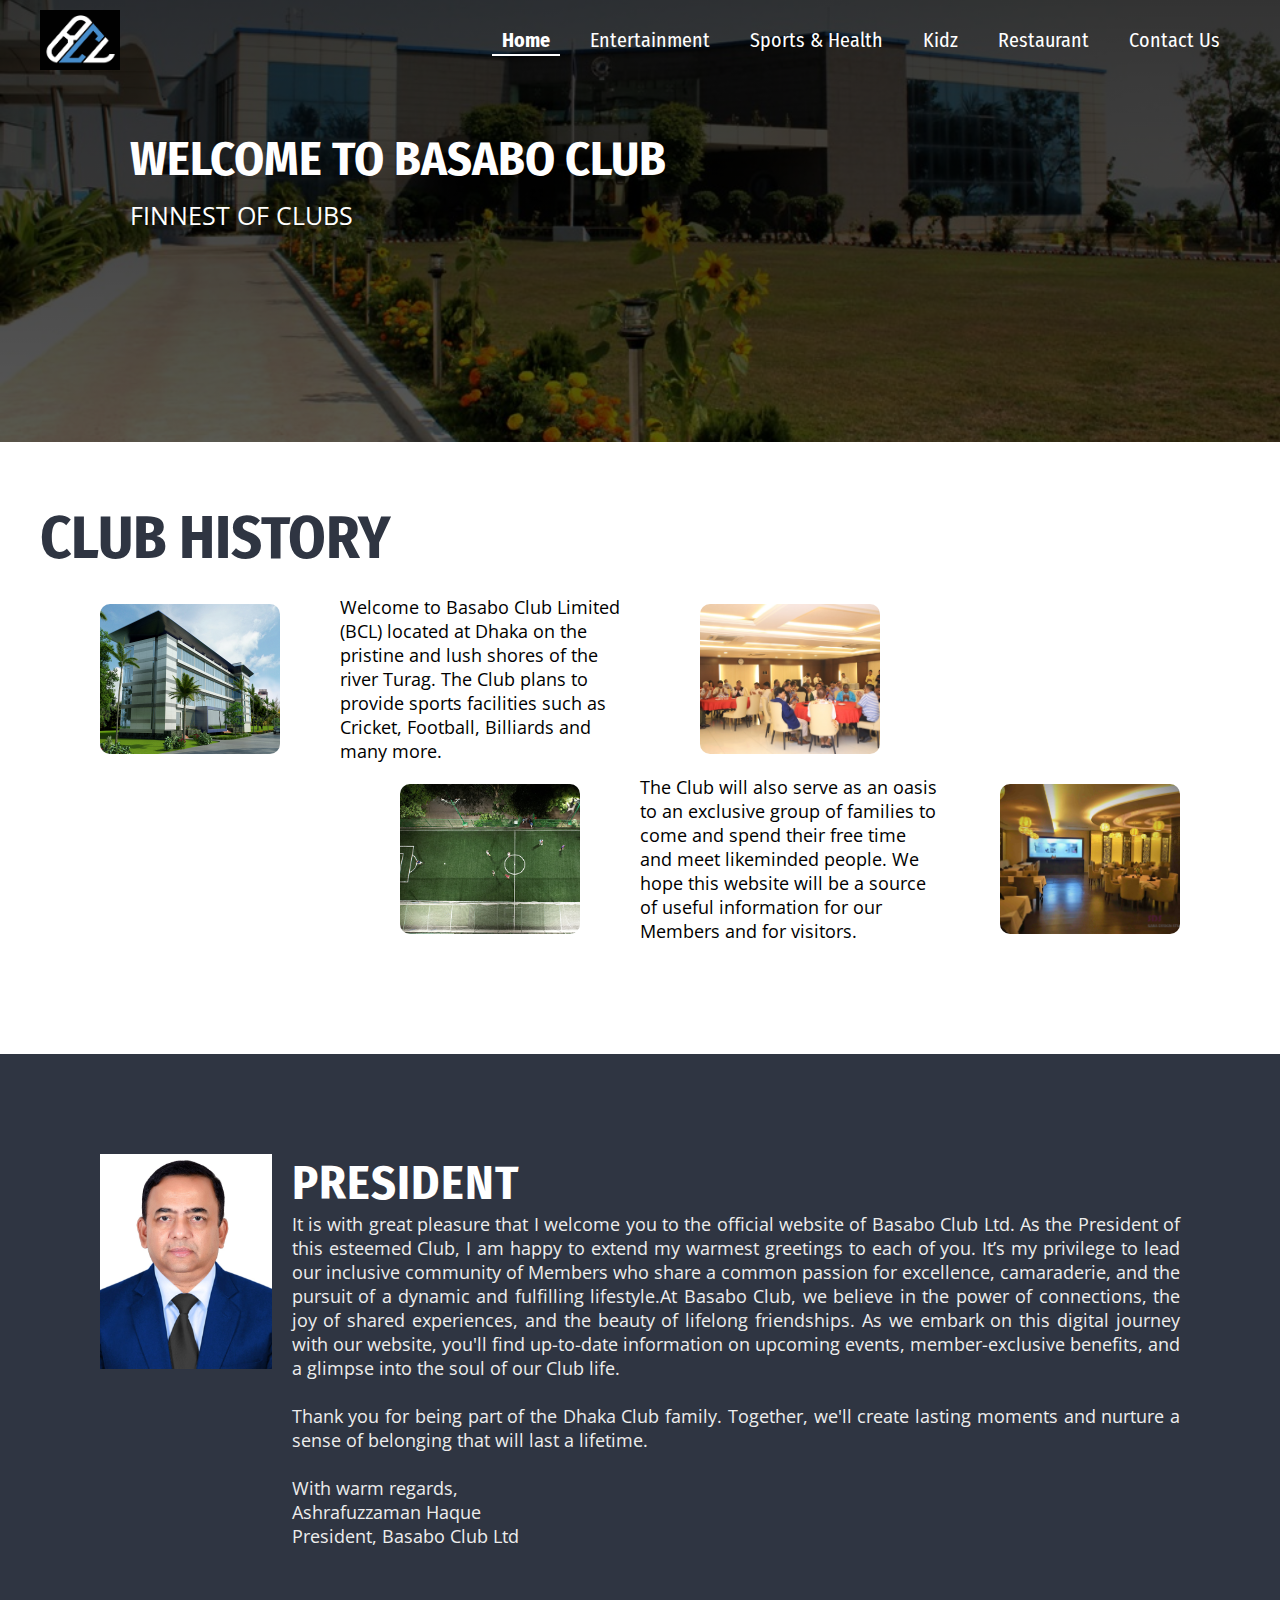
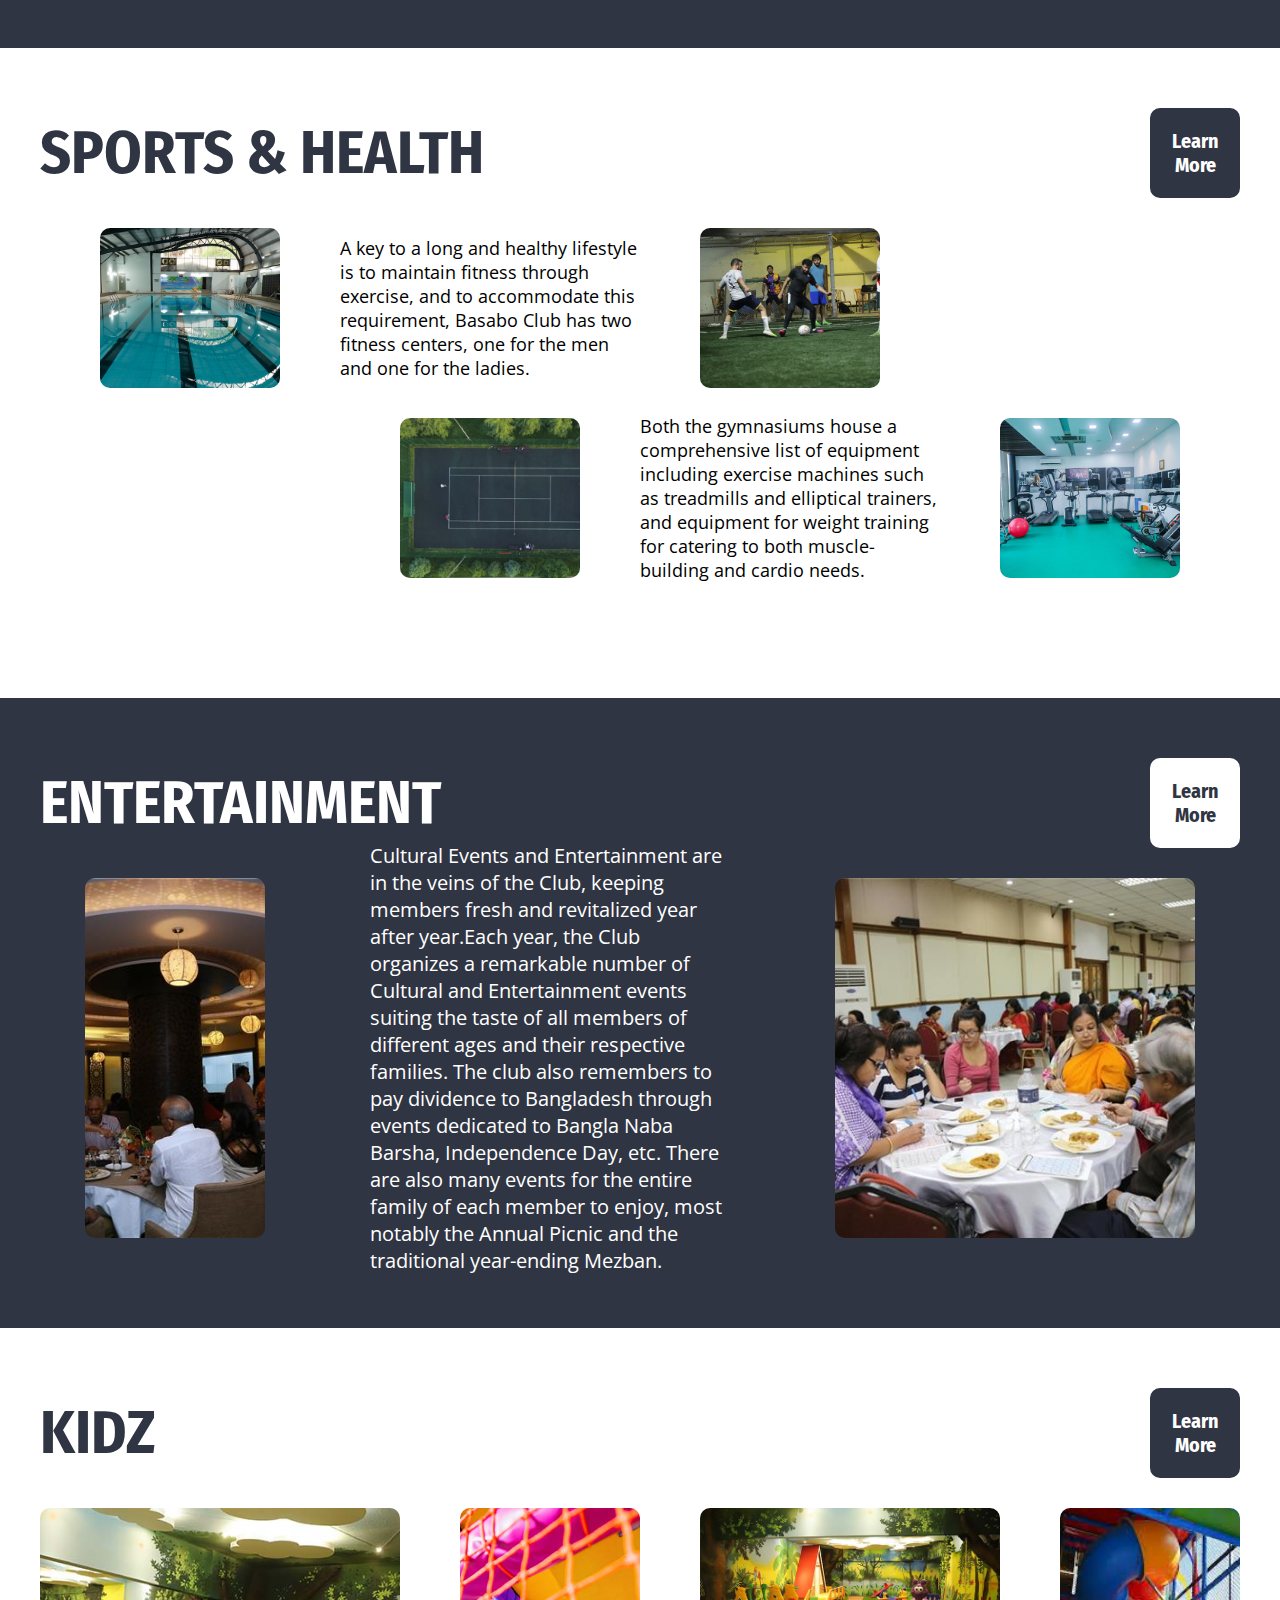
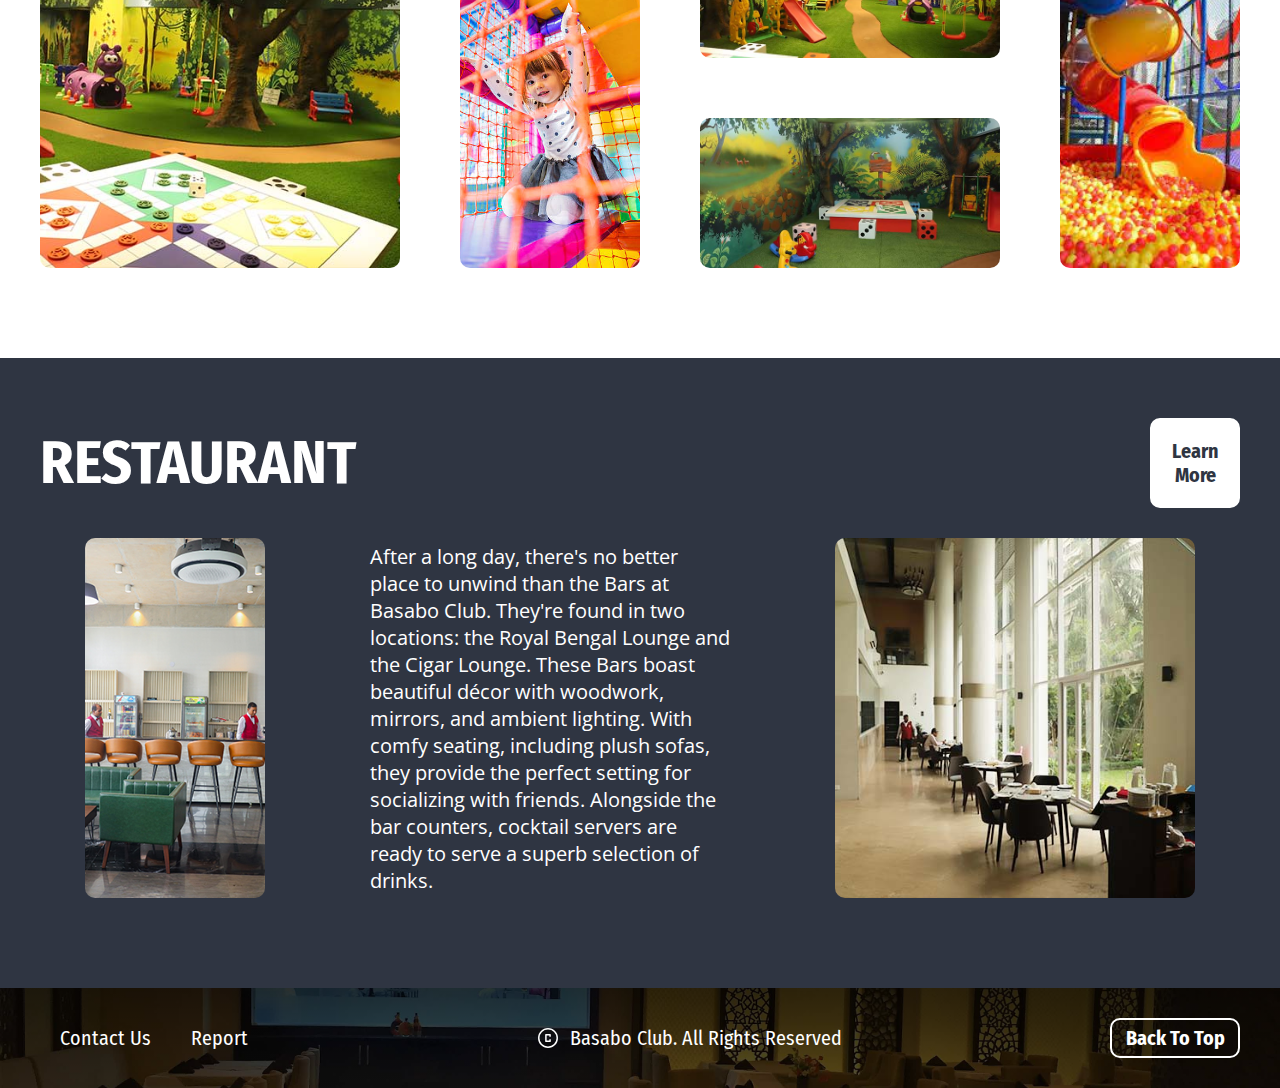
<file: index.html>
<!DOCTYPE html>
<html lang="en">
  <!-- this head section contains invisible information about the page-->

  <head>
    <title>Basabo Club - Home</title>
    <meta charset="utf-8" />
    <meta
      name="description"
      content="This is a website that provides information about the Basabo Club"
    />
    <meta name="author" content="Md Ikram Uddin" />
    <meta
      name="keywords"
      content="Social Club, Recreation, Fun, Sports, Gym, Entertainment"
    />
    <meta name="viewport" content="width=device-width, initial-scale=1.0" />
    <meta name="refresh" content="600" />
    <link rel="stylesheet" href="css/common.css" />
    <link rel="stylesheet" href="css/index.css" />
  </head>

  <!--this body section is the visible content of the website -->

  <body>
    <header class="content-wrapper" id="top">
      <div class="content nav-container">
        <img src="images/logo.png" alt="logo" width="80" height="60" />
        <nav>
          <ul class="menu">
            <li class="menu-item menu-item-active">
              <a href="index.html">Home</a>
            </li>
            <li class="menu-item">
              <a href="entertainment.html">Entertainment</a>
            </li>
            <li class="menu-item">
              <a href="sportsnhealth.html">Sports &amp; Health</a>
            </li>
            <li class="menu-item"><a href="kidz.html">Kidz</a></li>
            <li class="menu-item"><a href="restaurant.html">Restaurant</a></li>
            <li class="menu-item"><a href="contactus.html">Contact Us</a></li>
          </ul>
        </nav>
        <div class="res_menu">
          <a href="#" class="res_icon">
            <div></div>
            <div></div>
            <div></div>
          </a>
          <ul class="scale-up-center">
            <li class="menu-item menu-item-active">
              <a href="index.html">Home</a>
            </li>
            <li class="menu-item">
              <a href="entertainment.html">Entertainment</a>
            </li>
            <li class="menu-item">
              <a href="sportsnhealth.html">Sports &amp; Health</a>
            </li>
            <li class="menu-item"><a href="kidz.html">Kidz</a></li>
            <li class="menu-item"><a href="restaurant.html">Restaurant</a></li>
            <li class="menu-item"><a href="contactus.html">Contact Us</a></li>
          </ul>
        </div>
      </div>

      <div id="section-welcome" class="content">
        <h1>WELCOME TO BASABO CLUB</h1>
        <p>FINNEST OF CLUBS</p>
      </div>
    </header>

    <main>
      <!-- Club History  -->
      <section id="section-clubhistory" class="content-wrapper">
        <div class="content">
          <header>
            <h2>CLUB HISTORY</h2>
          </header>
          <div class="section-body">
            <div class="body-item">
              <img
                src="images/club_history_1.jpg"
                alt="eight storied new club guest house"
                width="180"
                height="180"
              />
            </div>
            <div class="body-item">
              <p>
                Welcome to Basabo Club Limited (BCL) located at Dhaka on the
                pristine and lush shores of the river Turag. The Club plans to
                provide sports facilities such as Cricket, Football, Billiards
                and many more.
              </p>
            </div>
            <div class="body-item">
              <img
                src="images/club_history_2.jpg"
                alt="club members gathered together and discussing"
                width="180"
                height="180"
              />
            </div>

            <div class="body-item his-gap"></div>
            <div class="body-item his-gap"></div>

            <div class="body-item">
              <img
                src="images/club_history_3.jpeg"
                alt="arial view of clubs short football ground with green turf"
                width="180"
                height="180"
              />
            </div>
            <div class="body-item">
              <p>
                The Club will also serve as an oasis to an exclusive group of
                families to come and spend their free time and meet likeminded
                people. We hope this website will be a source of useful
                information for our Members and for visitors.
              </p>
            </div>
            <div class="body-item">
              <img
                src="images/club_history_4.jpeg"
                alt="photo of fully decorated clubs covention center"
                width="180"
                height="180"
              />
            </div>
          </div>
        </div>
      </section>

      <section class="president">
        <div class="president_container">
          <div>
            <img
              src="images/club_president.jpg"
              alt="the president of tha basabo club"
              width="100%"
            />
          </div>
          <div>
            <h1>President</h1>
            <p>
              It is with great pleasure that I welcome you to the official
              website of Basabo Club Ltd. As the President of this esteemed
              Club, I am happy to extend my warmest greetings to each of you.
              It’s my privilege to lead our inclusive community of Members who
              share a common passion for excellence, camaraderie, and the
              pursuit of a dynamic and fulfilling lifestyle.At Basabo Club, we
              believe in the power of connections, the joy of shared
              experiences, and the beauty of lifelong friendships. As we embark
              on this digital journey with our website, you'll find up-to-date
              information on upcoming events, member-exclusive benefits, and a
              glimpse into the soul of our Club life.
              <br /><br />
              Thank you for being part of the Dhaka Club family. Together, we'll
              create lasting moments and nurture a sense of belonging that will
              last a lifetime.
              <br /><br />
              With warm regards,<br />
              Ashrafuzzaman Haque <br />
              President, Basabo Club Ltd
            </p>
          </div>
        </div>
      </section>

      <!-- President -->
      <!-- <section id="section-president" class="content-wrapper">
        <div>sss</div>

        <div class="">
          <header>
            <h2>president</h2>
          </header>
          <div class="section-body">
            <div class="body-item">
              <p>
                It is with great pleasure that I welcome you to the official
                website of Basabo Club Ltd. As the President of this esteemed
                Club, I am happy to extend my warmest greetings to each of you.
                It’s my privilege to lead our inclusive community of Members who
                share a common passion for excellence, camaraderie, and the
                pursuit of a dynamic and fulfilling lifestyle.At Basabo Club, we
                believe in the power of connections, the joy of shared
                experiences, and the beauty of lifelong friendships. As we
                embark on this digital journey with our website, you'll find
                up-to-date information on upcoming events, member-exclusive
                benefits, and a glimpse into the soul of our Club life.
                <br /><br />
                Thank you for being part of the Dhaka Club family. Together,
                we'll create lasting moments and nurture a sense of belonging
                that will last a lifetime.
                <br /><br />
                With warm regards,<br />
                Ashrafuzzaman Haque <br />
                President, Basabo Club Ltd
              </p>
            </div>
            <div class="body-item">
              <img
                src="images/club_president.jpg"
                alt="the president of tha basabo club"
                width="360"
                height="450"
              />
            </div>
          </div>
        </div>
      </section> -->

      <!-- Sports & Health  -->
      <section id="section-sportsnhealth" class="content-wrapper">
        <div class="content">
          <header>
            <h2>sports &amp; health</h2>
            <button
              class="section-button"
              onclick="window.location.href='sportsnhealth.html';"
            >
              learn more
            </button>
          </header>
          <div class="section-body">
            <div class="body-item">
              <img
                src="images/SportsnHealth_1.jpeg"
                alt="a man playing billiards"
                width="180"
                height="180"
              />
            </div>
            <div class="body-item">
              <p>
                A key to a long and healthy lifestyle is to maintain fitness
                through exercise, and to accommodate this requirement, Basabo
                Club has two fitness centers, one for the men and one for the
                ladies.
              </p>
            </div>
            <div class="body-item">
              <img
                src="images/SportsnHealth_2.jpeg"
                alt="mens playing football in turf"
                width="180"
                height="180"
              />
            </div>
            <div class="body-item gap"></div>
            <div class="body-item gap"></div>
            <div class="body-item">
              <img
                src="images/SportsnHealth_3.jpeg"
                alt="aerial view of mens playing tennis"
                width="180"
                height="180"
              />
            </div>
            <div class="body-item">
              <p>
                Both the gymnasiums house a comprehensive list of equipment
                including exercise machines such as treadmills and elliptical
                trainers, and equipment for weight training for catering to both
                muscle-building and cardio needs.
              </p>
            </div>
            <div class="body-item">
              <img
                src="images/SportsnHealth_4.jpeg"
                alt="clubs gym"
                width="180"
                height="180"
              />
            </div>
          </div>
        </div>
      </section>

      <!-- Entertainment -->
      <section id="section-entertainment" class="content-wrapper">
        <div class="content">
          <header>
            <h2>Entertainment</h2>
            <button
              class="section-button"
              onclick="window.location.href='entertainment.html';"
            >
              Learn More
            </button>
          </header>
          <div class="section-body">
            <div class="body-item">
              <img
                src="images/entertainment_1.jpeg"
                alt="man playing billiards"
                width="180"
                height="360"
              />
            </div>
            <div class="body-item">
              <p>
                Cultural Events and Entertainment are in the veins of the Club,
                keeping members fresh and revitalized year after year.Each year,
                the Club organizes a remarkable number of Cultural and
                Entertainment events suiting the taste of all members of
                different ages and their respective families. The club also
                remembers to pay dividence to Bangladesh through events
                dedicated to Bangla Naba Barsha, Independence Day, etc. There
                are also many events for the entire family of each member to
                enjoy, most notably the Annual Picnic and the traditional
                year-ending Mezban.
              </p>
            </div>
            <div class="body-item">
              <img
                src="images/entertainment_2.jpeg"
                alt="annual mezban functionn hall"
                width="360"
                height="360"
              />
            </div>
          </div>
        </div>
      </section>

      <!-- Kidz -->
      <section id="section-kidz" class="content-wrapper">
        <div class="content">
          <header>
            <h2>Kidz</h2>
            <button
              class="section-button"
              onclick="window.location.href='kidz.html';"
            >
              Learn More
            </button>
          </header>
          <div class="section-body">
            <div class="body-item">
              <img
                src="images/kidz_1.jpeg"
                alt="kidz zone with tree, bench and other playing instruments"
                width="360"
                height="360"
              />
            </div>
            <div class="body-item">
              <img
                src="images/kidz_2.jpg"
                alt="a girl is jumping on trampoline"
                width="180"
                height="360"
              />
            </div>
            <div class="body-item">
              <img
                src="images/kidz_3.jpeg"
                alt="kidz zone with differnt playing instruments"
                width="300"
                height="150"
              />
            </div>
            <div class="body-item">
              <img
                src="images/kidz_4.jpeg"
                alt="kidz zone with wall art"
                width="300"
                height="150"
              />
            </div>
            <div class="body-item">
              <img
                src="images/kidz_5.jpeg"
                alt="indoor slide for kids"
                width="180"
                height="360"
              />
            </div>
          </div>
        </div>
      </section>
      <!-- Restaurant -->
      <section id="section-restaurant" class="content-wrapper">
        <div class="content">
          <header>
            <h2>RESTAURANT</h2>
            <button
              class="section-button"
              onclick="window.location.href='restaurant.html';"
            >
              Learn More
            </button>
          </header>
          <div class="section-body">
            <div class="body-item">
              <img
                src="images/restaurant_1.jpeg"
                alt="bartender serving drinks"
                width="180"
                height="360"
              />
            </div>
            <div class="body-item">
              <p>
                After a long day, there's no better place to unwind than the
                Bars at Basabo Club. They're found in two locations: the Royal
                Bengal Lounge and the Cigar Lounge. These Bars boast beautiful
                décor with woodwork, mirrors, and ambient lighting. With comfy
                seating, including plush sofas, they provide the perfect setting
                for socializing with friends. Alongside the bar counters,
                cocktail servers are ready to serve a superb selection of
                drinks.
              </p>
            </div>
            <div class="body-item">
              <img
                src="images/restaurant_2.jpeg"
                alt="image of resaurants setting area infront of a couryeard"
                width="360"
                height="360"
              />
            </div>
          </div>
        </div>
      </section>
    </main>
    <footer class="content-wrapper">
      <div class="content nav-container">
        <div class="menu">
          <div class="menu-item">
            <a href="contactus.html">Contact us</a>
          </div>
          <div class="menu-item">
            <a href="report.html">Report</a>
          </div>
        </div>
        <div id="footer-copyright">
          <img
            src="icons/copyright.svg"
            alt="copyright"
            width="24"
            height="24"
          />
          Basabo Club. All Rights Reserved
        </div>
        <button onclick="window.location.href='#top';">back to top</button>
      </div>
    </footer>
    <script src="js/jquery.js"></script>
    <script src="js/event.js"></script>
  </body>
</html>
</file>
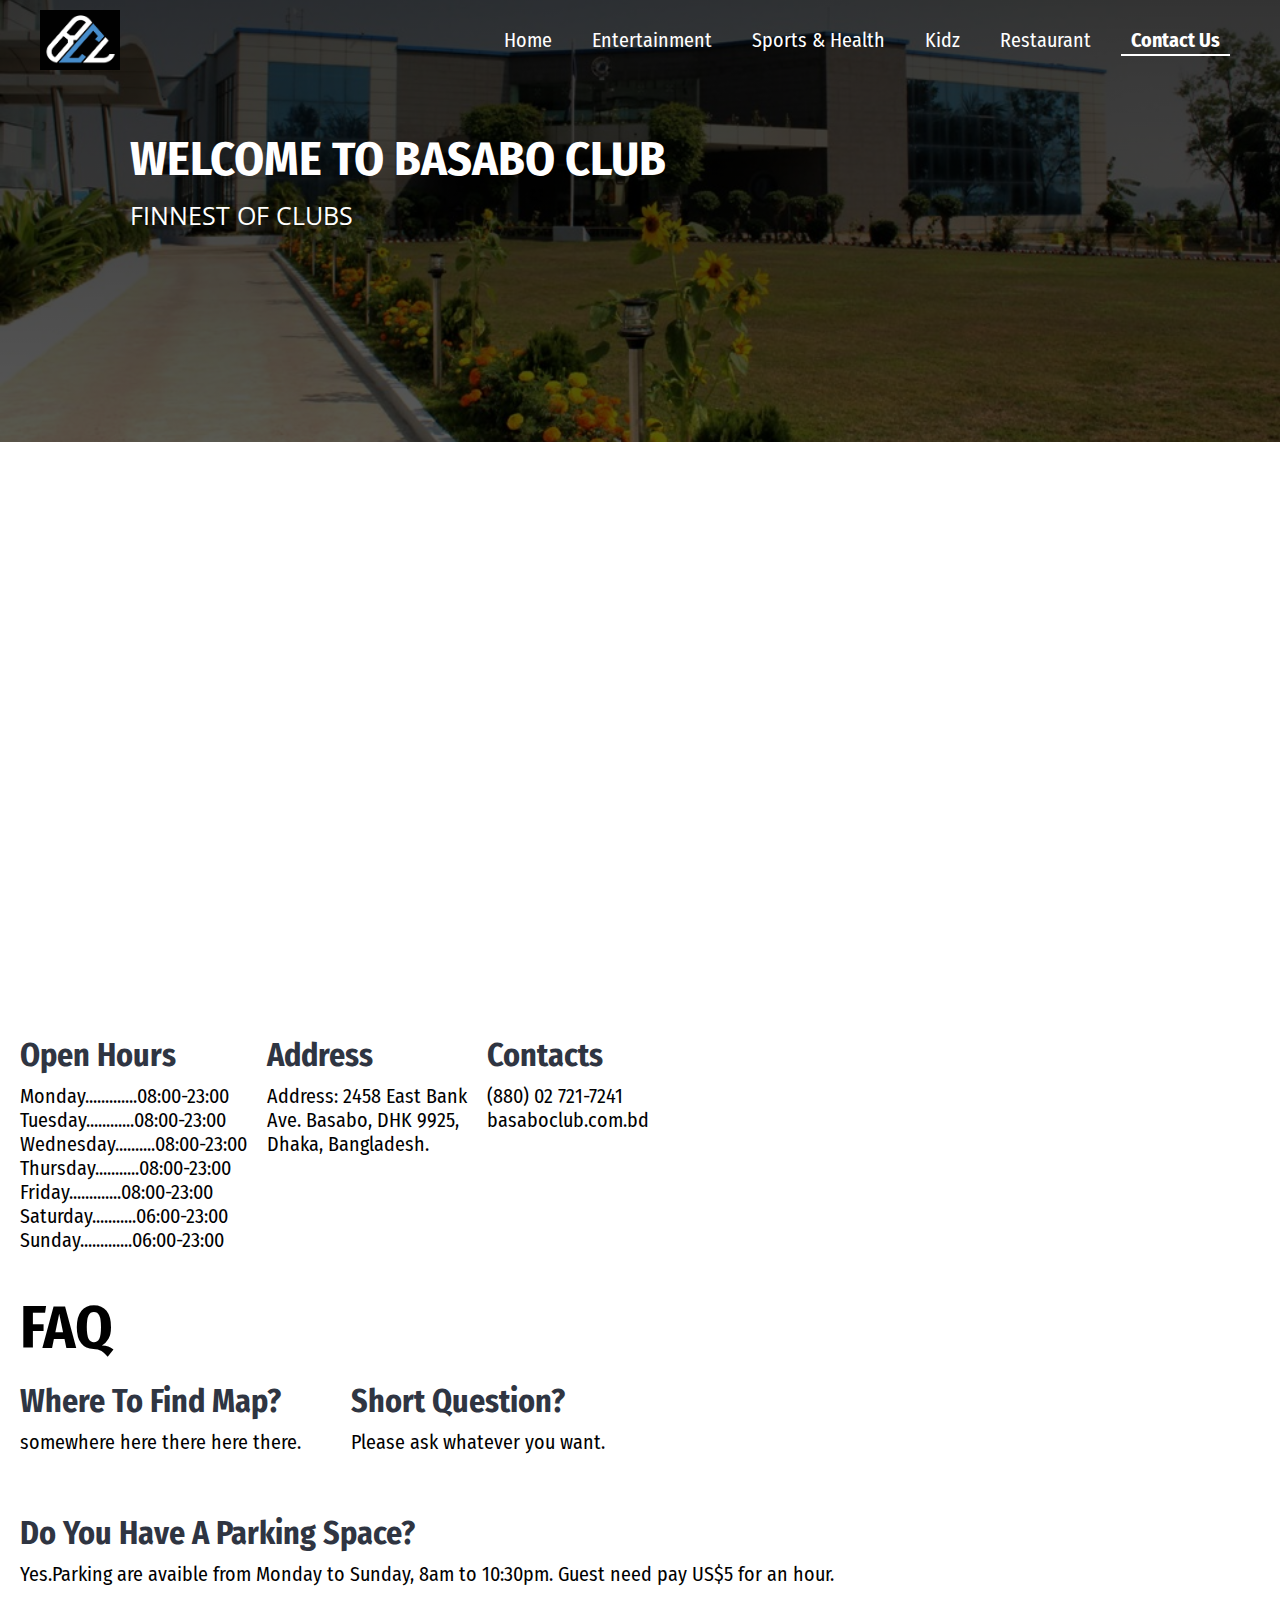
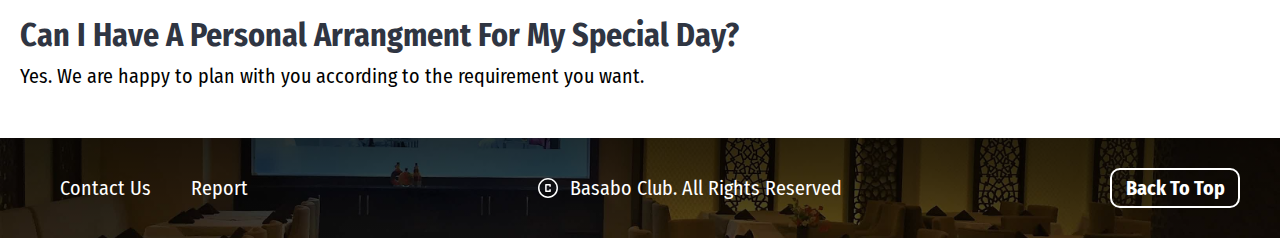
<file: contactus.html>
<!DOCTYPE html>
<html lang="en">
  <head>
    <title>Basabo Club - Contact Information</title>
    <meta charset="utf-8" />
    <meta name="description" content="location of the theme park" />
    <meta name="author" content="WD-team40" />
    <meta name="keywords" content="Theme park, services, restaurants, shops" />
    <meta name="viewport" content="width=device-width, initial-scale=1.0" />
    <meta name="refresh" content="600" />
    <link rel="stylesheet" type="text/css" href="css/common.css" />
    <link rel="stylesheet" type="text/css" href="css/contactus.css" />
    <link rel="stylesheet" href="css/index.css" />
  </head>

  <body>
    <!-- Header of the page-->

    <header class="content-wrapper" id="top">
      <div class="content nav-container">
        <img src="images/logo.png" alt="logo" width="80" height="60" />
        <nav>
          <ul class="menu">
            <li class="menu-item"><a href="index.html">Home</a></li>
            <li class="menu-item">
              <a href="entertainment.html">Entertainment</a>
            </li>
            <li class="menu-item">
              <a href="sportsnhealth.html">Sports &amp; Health</a>
            </li>
            <li class="menu-item"><a href="kidz.html">Kidz</a></li>
            <li class="menu-item"><a href="restaurant.html">Restaurant</a></li>
            <li class="menu-item menu-item-active">
              <a href="contactus.html">Contact Us</a>
            </li>
          </ul>
        </nav>
        <div class="res_menu">
          <a href="#" class="res_icon">
            <div></div>
            <div></div>
            <div></div>
          </a>
          <ul class="scale-up-center">
            <li class="menu-item menu-item-active">
              <a href="index.html">Home</a>
            </li>
            <li class="menu-item">
              <a href="entertainment.html">Entertainment</a>
            </li>
            <li class="menu-item">
              <a href="sportsnhealth.html">Sports &amp; Health</a>
            </li>
            <li class="menu-item"><a href="kidz.html">Kidz</a></li>
            <li class="menu-item"><a href="restaurant.html">Restaurant</a></li>
            <li class="menu-item"><a href="contactus.html">Contact Us</a></li>
          </ul>
        </div>
      </div>
      <div id="section-welcome" class="content">
        <h1>WELCOME TO BASABO CLUB</h1>
        <p>FINNEST OF CLUBS</p>
      </div>
    </header>

    <main>
      <!-- Map of the park-->
      <section id="section-map" class="content-wrapper">
        <div class="contact_map">
          <iframe
            src="https://www.google.com/maps/embed?pb=!1m18!1m12!1m3!1d3652.2309380433144!2d90.42891637507219!3d23.739142789208973!2m3!1f0!2f0!3f0!3m2!1i1024!2i768!4f13.1!3m3!1m2!1s0x3755b99354cf115d%3A0x79b5534921b7990c!2zQkFTSEFCTyBDTFVCICcg4Kac4Kao4KaV4Kay4KeN4Kav4Ka-4KaoICwgVE0!5e0!3m2!1sen!2sbd!4v1694415610864!5m2!1sen!2sbd"
            width="100%"
            height="450"
            style="border: 0"
            allowfullscreen=""
            loading="lazy"
            referrerpolicy="no-referrer-when-downgrade"
          ></iframe>
        </div>
      </section>

      <div class="contact_address">
        <div class="contact_address_container">
          <div>
            <h3>open hours</h3>
            <ul>
              <li><span>Monday.............</span><span>08:00-23:00</span></li>
              <li><span>Tuesday............</span><span>08:00-23:00</span></li>
              <li><span>Wednesday..........</span><span>08:00-23:00</span></li>
              <li><span>Thursday...........</span><span>08:00-23:00</span></li>
              <li><span>Friday.............</span><span>08:00-23:00</span></li>
              <li><span>Saturday...........</span><span>06:00-23:00</span></li>
              <li><span>Sunday.............</span><span>06:00-23:00</span></li>
            </ul>
          </div>
          <div>
            <h3>address</h3>
            <p>
              Address: 2458 East Bank Ave. Basabo, DHK 9925, Dhaka, Bangladesh.
            </p>
          </div>
          <div>
            <h3>contacts</h3>
            <p>(880) 02 721-7241</p>
            <p>basaboclub.com.bd</p>
          </div>
        </div>
      </div>

      <!-- Information section of the park-->
      <!-- <section id="section-information" class="content-wrapper">
        <div class="content">
          <div class="section-body">
            <div class="body-item">
              <h3>open hours</h3>
              <ul class="dot-leader">
                <li><span>Monday</span><span>08:00-23:00</span></li>
                <li><span>Tuesday</span><span>08:00-23:00</span></li>
                <li><span>Wednesday</span><span>08:00-23:00</span></li>
                <li><span>Thursday</span><span>08:00-23:00</span></li>
                <li><span>Friday</span><span>08:00-23:00</span></li>
                <li><span>Saturday</span><span>06:00-23:00</span></li>
                <li><span>Sunday</span><span>06:00-23:00</span></li>
              </ul>
            </div>
            <div class="body-item">
              <h3>address</h3>
              <p>
                Address: 2458 East Bank Ave. Basabo, DHK 9925, Dhaka, Bangladesh.
              </p>
            </div>
            <div>
              <h3>contacts</h3>
              <div class="body-item">
                <p>(880) 02 721-7241</p>
                <p>basaboclub.com.bd</p>
              </div>
            </div>
          </div>
        </div>
      </section> -->

      <!-- FAQ section of the page-->
      <!-- <section id="section-faq" class="content-wrapper">
        <div class="content">
          <header>
            <h2>FAQ</h2>
          </header>
          <div class="section-body">
            <div class="body-item">
              <h3>Where to find map?</h3>
              <p>somewhere here there here there.</p>
            </div>
            <div class="body-item">
              <h3>Short question?</h3>
              <p>Please ask whatever you want.</p>
            </div>

            <div class="body-item">
              <h3>Do you have a parking space?</h3>
              <p>
                Yes.Parking are avaible from Monday to Sunday, 8am to 10:30pm.
                Guest need pay US$5 for an hour.
              </p>
            </div>

            <div class="body-item">
              <h3>Can I have a personal arrangment for my special day?</h3>
              <p>
                Yes. We are happy to plan with you according to the requirement
                you want.
              </p>
            </div>
          </div>
        </div>
      </section> -->

      <div class="contact_faq">
        <div class="contact_faq_container">
          <h2>FAQ</h2>
          <br />
          <div class="faq_flex">
            <div>
              <h3>Where to find map?</h3>
              <p>somewhere here there here there.</p>
            </div>
            <div>
              <h3>Short question?</h3>
              <p>Please ask whatever you want.</p>
            </div>
          </div>
          <div>
            <h3>Do you have a parking space?</h3>
            <p>
              Yes.Parking are avaible from Monday to Sunday, 8am to 10:30pm.
              Guest need pay US$5 for an hour.
            </p>
          </div>
          <div>
            <h3>Can I have a personal arrangment for my special day?</h3>
            <p>
              Yes. We are happy to plan with you according to the requirement
              you want.
            </p>
          </div>
        </div>
      </div>
    </main>

    <!--Footer of the page-->
    <footer id="section-footer" class="content-wrapper">
      <div class="content nav-container">
        <div class="menu">
          <div class="menu-item">
            <a href="contactus.html">contact us</a>
          </div>
          <div class="menu-item">
            <a href="report.html">Report</a>
          </div>
        </div>
        <div id="footer-copyright">
          <img
            src="icons/copyright.svg"
            alt="copyright"
            width="24"
            height="24"
          />
          Basabo Club. All Rights Reserved
        </div>
        <button onclick="window.location.href='#top';">back to top</button>
      </div>
    </footer>
    <script src="js/jquery.js"></script>
    <script src="js/event.js"></script>
  </body>
</html>
</file>
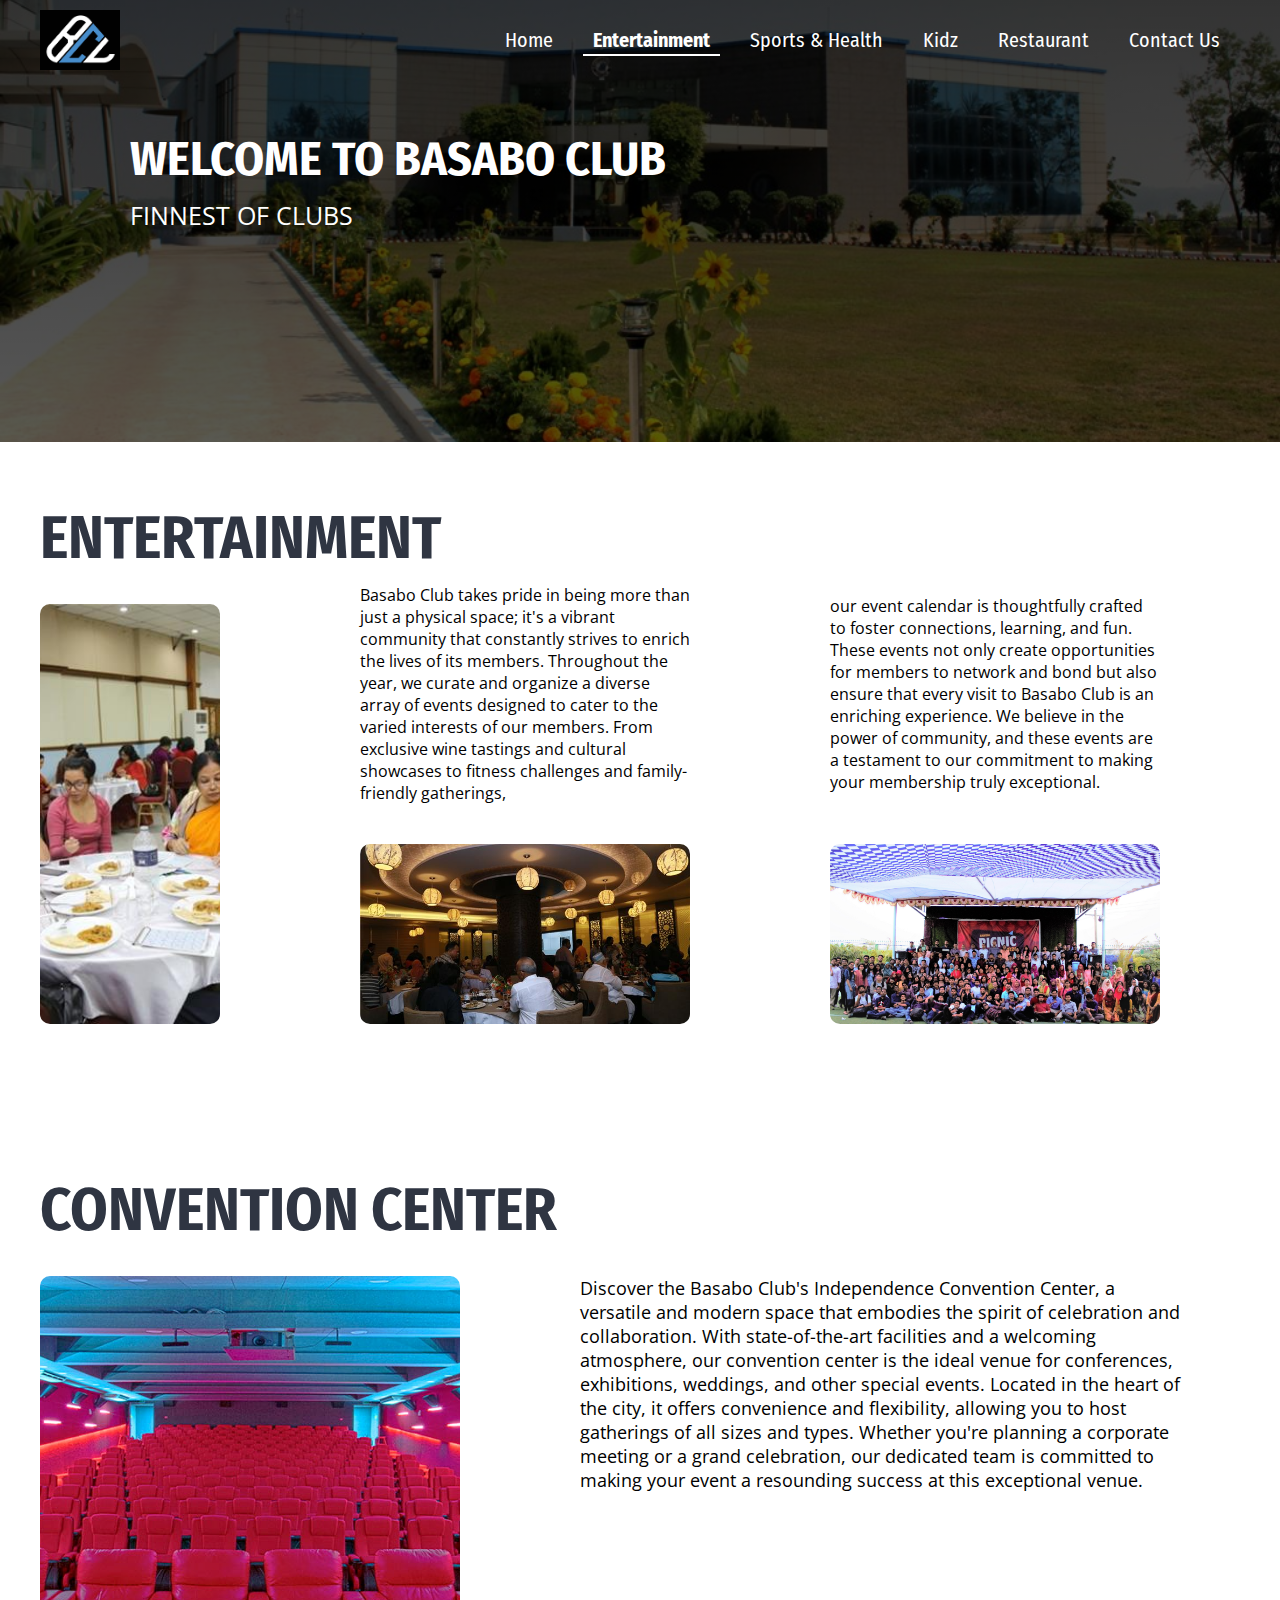
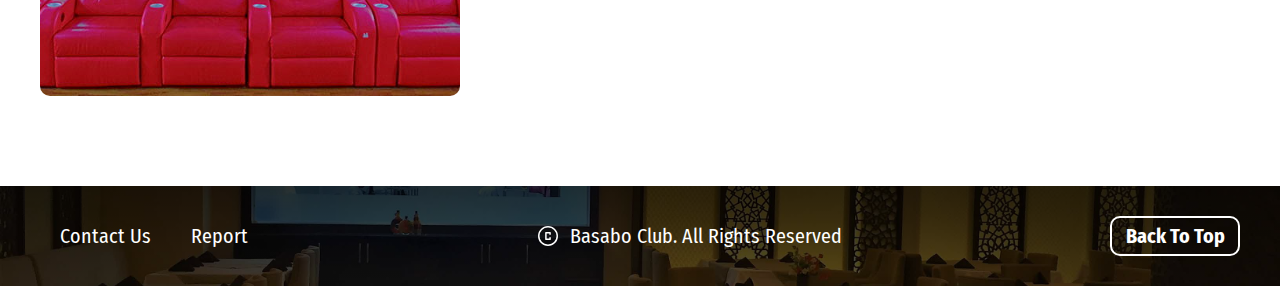
<file: entertainment.html>
<!DOCTYPE html>
<html lang="en">
  <!-- this head section contains invisible information about the page-->

  <head>
    <title>Basabo Club - entertainment</title>
    <meta charset="utf-8" />
    <meta
      name="description"
      content="This webpage provides information about the entertainments organized by the club"
    />
    <meta name="author" content="Md Ikram Uddin" />
    <meta
      name="keywords"
      content="social club, recreation, fun, services, entertainment, convention center"
    />
    <meta name="viewport" content="width=device-width, initial-scale=1.0" />
    <meta name="refresh" content="600" />
    <link rel="stylesheet" type="text/css" href="css/common.css" />
    <link rel="stylesheet" type="text/css" href="css/other_pages.css" />
    <link rel="stylesheet" href="css/index.css" />
  </head>

  <body>
    <header class="content-wrapper" id="top">
      <div class="content nav-container">
        <img src="images/logo.png" alt="logo" width="80" height="60" />
        <nav>
          <ul class="menu">
            <li class="menu-item"><a href="index.html">Home</a></li>
            <li class="menu-item menu-item-active">
              <a href="entertainment.html">Entertainment</a>
            </li>
            <li class="menu-item">
              <a href="sportsnhealth.html">Sports &amp; Health</a>
            </li>
            <li class="menu-item"><a href="kidz.html">Kidz</a></li>
            <li class="menu-item"><a href="restaurant.html">Restaurant</a></li>
            <li class="menu-item"><a href="contactus.html">Contact Us</a></li>
          </ul>
        </nav>
        <div class="res_menu">
          <a href="#" class="res_icon">
            <div></div>
            <div></div>
            <div></div>
          </a>
          <ul class="scale-up-center">
            <li class="menu-item menu-item-active">
              <a href="index.html">Home</a>
            </li>
            <li class="menu-item">
              <a href="entertainment.html">Entertainment</a>
            </li>
            <li class="menu-item">
              <a href="sportsnhealth.html">Sports &amp; Health</a>
            </li>
            <li class="menu-item"><a href="kidz.html">Kidz</a></li>
            <li class="menu-item"><a href="restaurant.html">Restaurant</a></li>
            <li class="menu-item"><a href="contactus.html">Contact Us</a></li>
          </ul>
        </div>
      </div>
      <div id="section-welcome" class="content">
        <h1>WELCOME TO BASABO CLUB</h1>
        <p>FINNEST OF CLUBS</p>
      </div>
    </header>
    <main>
      <section id="section-firstsec" class="content-wrapper">
        <div class="content">
          <header>
            <h2 class="sec_title">entertainment</h2>
          </header>
          <div class="section-body">
            <div class="body-item">
              <img
                src="images/entertainment_2.jpeg"
                alt="people sitting on table with food and discussing with others"
                width="180"
                height="420"
              />
            </div>
            <div class="body-item">
              <p>
                Basabo Club takes pride in being more than just a physical
                space; it's a vibrant community that constantly strives to
                enrich the lives of its members. Throughout the year, we curate
                and organize a diverse array of events designed to cater to the
                varied interests of our members. From exclusive wine tastings
                and cultural showcases to fitness challenges and family-friendly
                gatherings,
              </p>
            </div>
            <div class="body-item">
              <img
                src="images/entertainment_1.jpeg"
                alt="photo of people sitting on table with food and discussing with others"
                width="330"
                height="180"
              />
            </div>
            <div class="body-item">
              <p>
                our event calendar is thoughtfully crafted to foster
                connections, learning, and fun. These events not only create
                opportunities for members to network and bond but also ensure
                that every visit to Basabo Club is an enriching experience. We
                believe in the power of community, and these events are a
                testament to our commitment to making your membership truly
                exceptional.
              </p>
            </div>
            <div class="body-item">
              <img
                src="images/entertainment_3.jpg"
                alt="photo of the basabo club annual picnic"
                width="330"
                height="180"
              />
            </div>
          </div>
        </div>
      </section>
      <section id="section-secondsec" class="content-wrapper">
        <div class="content">
          <header>
            <h2 class="sec_title">convention center</h2>
          </header>
          <div class="section-body">
            <div class="body-item">
              <img
                src="images/club_convention_center.jpg"
                alt="photo of the independence convention hall of basabo club"
                width="420"
                height="420"
              />
            </div>
            <div class="">
              <p class="res_para">
                Discover the Basabo Club's Independence Convention Center, a
                versatile and modern space that embodies the spirit of
                celebration and collaboration. With state-of-the-art facilities
                and a welcoming atmosphere, our convention center is the ideal
                venue for conferences, exhibitions, weddings, and other special
                events. Located in the heart of the city, it offers convenience
                and flexibility, allowing you to host gatherings of all sizes
                and types. Whether you're planning a corporate meeting or a
                grand celebration, our dedicated team is committed to making
                your event a resounding success at this exceptional venue.
              </p>
            </div>
          </div>
        </div>
      </section>
    </main>
    <footer class="content-wrapper">
      <div class="content nav-container">
        <div class="menu">
          <div class="menu-item">
            <a href="contactus.html">contact us</a>
          </div>
          <div class="menu-item">
            <a href="report.html">Report</a>
          </div>
        </div>
        <div id="footer-copyright">
          <img
            src="icons/copyright.svg"
            alt="copyright"
            width="24"
            height="24"
          />
          Basabo Club. All Rights Reserved
        </div>
        <button onclick="window.location.href='#top';">back to top</button>
      </div>
    </footer>
    <script src="js/jquery.js"></script>
    <script src="js/event.js"></script>
  </body>
</html>
</file>
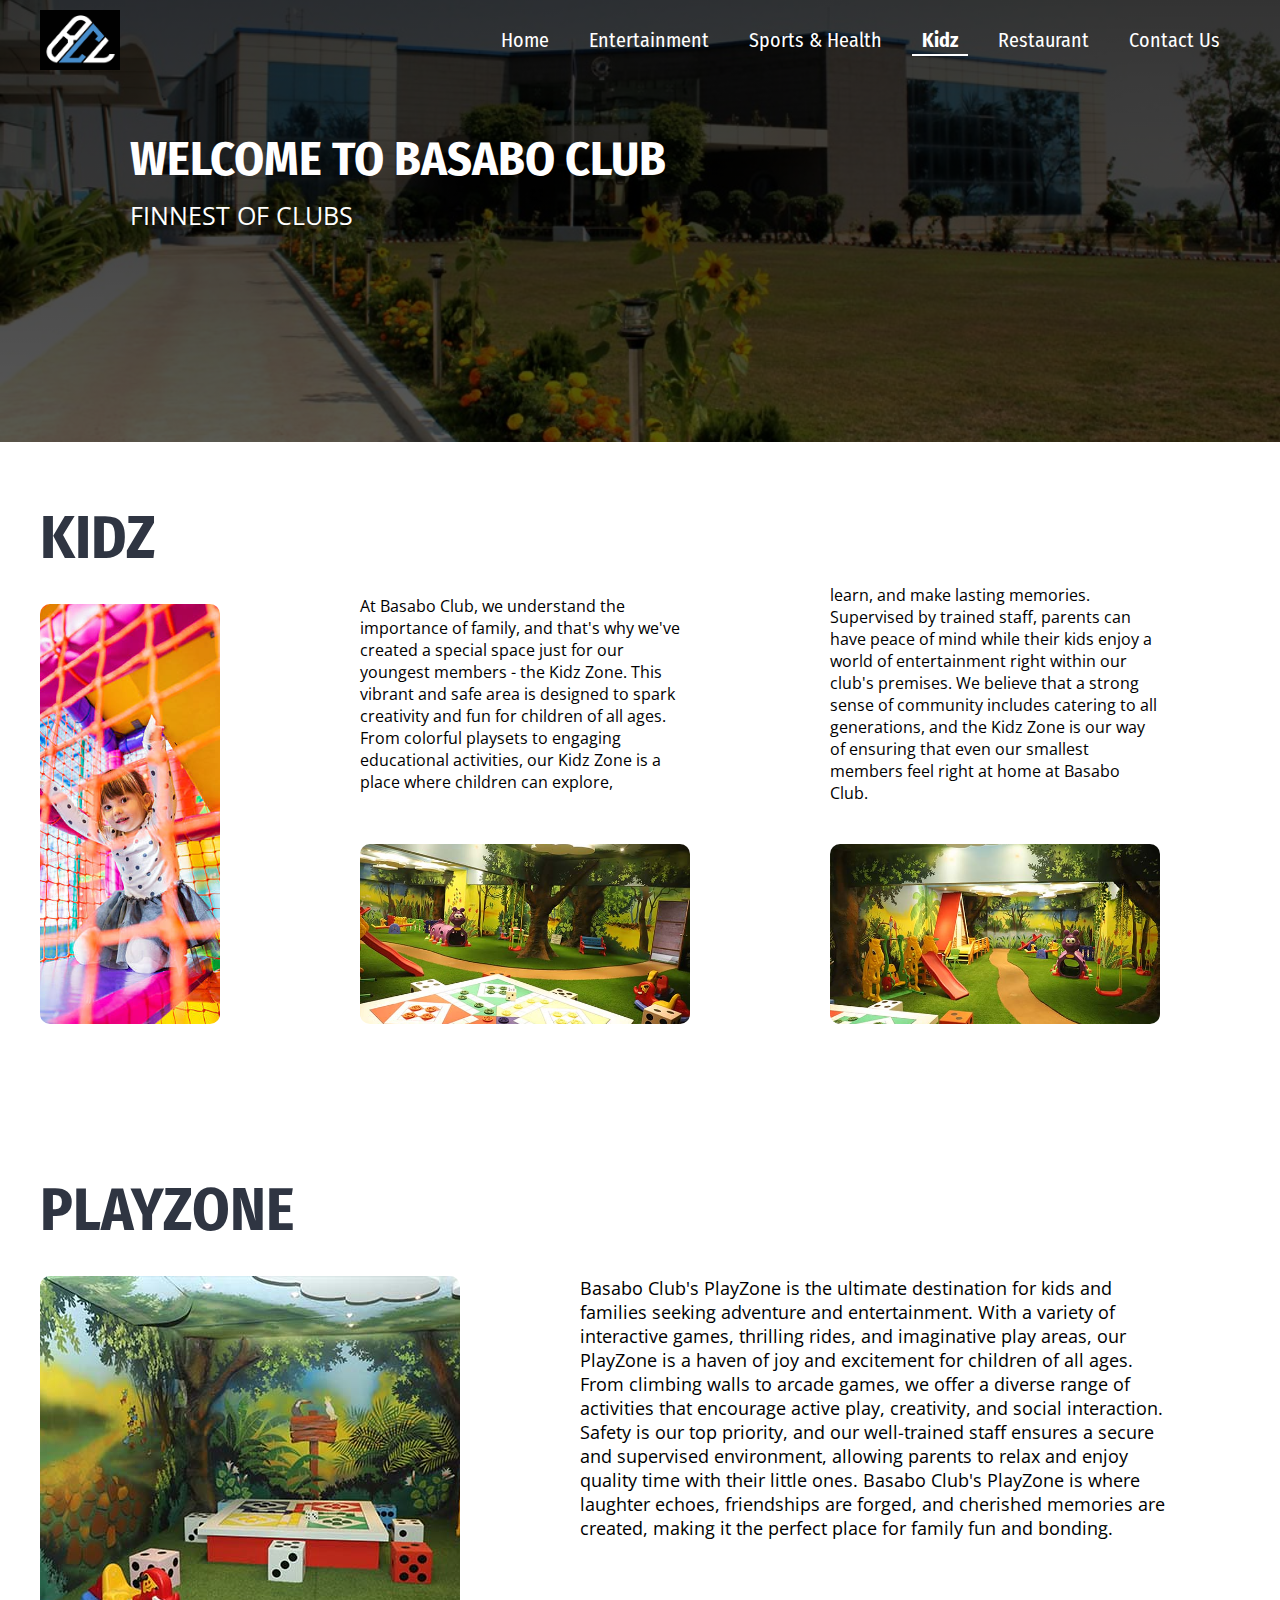
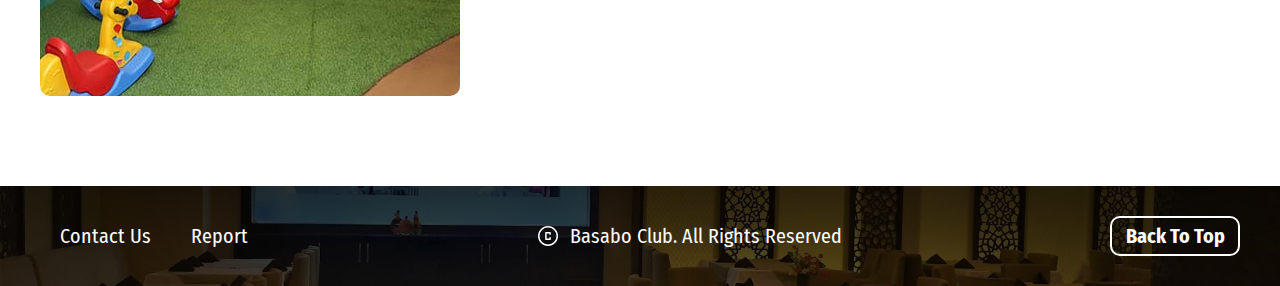
<file: kidz.html>
<!DOCTYPE html>
<html lang="en">
  <!-- this head section contains invisible information about the page-->

  <head>
    <title>Basabo Club - kidz</title>
    <meta charset="utf-8" />
    <meta
      name="description"
      content="This webpage provides information about the kidz playzone"
    />
    <meta name="author" content="Md Ikram Uddin" />
    <meta
      name="keywords"
      content="social club, recreation, fun, services, kidz, playzone"
    />
    <meta name="viewport" content="width=device-width, initial-scale=1.0" />
    <meta name="refresh" content="600" />
    <link rel="stylesheet" type="text/css" href="css/common.css" />
    <link rel="stylesheet" type="text/css" href="css/other_pages.css" />
    <link rel="stylesheet" href="css/index.css" />
  </head>

  <body>
    <header class="content-wrapper" id="top">
      <div class="content nav-container">
        <img src="images/logo.png" alt="logo" width="80" height="60" />
        <nav>
          <ul class="menu">
            <li class="menu-item"><a href="index.html">Home</a></li>
            <li class="menu-item">
              <a href="entertainment.html">Entertainment</a>
            </li>
            <li class="menu-item">
              <a href="sportsnhealth.html">Sports &amp; Health</a>
            </li>
            <li class="menu-item menu-item-active">
              <a href="kidz.html">Kidz</a>
            </li>
            <li class="menu-item"><a href="restaurant.html">Restaurant</a></li>
            <li class="menu-item"><a href="contactus.html">Contact Us</a></li>
          </ul>
        </nav>
        <div class="res_menu">
          <a href="#" class="res_icon">
            <div></div>
            <div></div>
            <div></div>
          </a>
          <ul class="scale-up-center">
            <li class="menu-item menu-item-active">
              <a href="index.html">Home</a>
            </li>
            <li class="menu-item">
              <a href="entertainment.html">Entertainment</a>
            </li>
            <li class="menu-item">
              <a href="sportsnhealth.html">Sports &amp; Health</a>
            </li>
            <li class="menu-item"><a href="kidz.html">Kidz</a></li>
            <li class="menu-item"><a href="restaurant.html">Restaurant</a></li>
            <li class="menu-item"><a href="contactus.html">Contact Us</a></li>
          </ul>
        </div>
      </div>
      <div id="section-welcome" class="content">
        <h1>WELCOME TO BASABO CLUB</h1>
        <p>FINNEST OF CLUBS</p>
      </div>
    </header>
    <main>
      <section id="section-firstsec" class="content-wrapper">
        <div class="content">
          <header>
            <h2 class="sec_title">kidz</h2>
          </header>
          <div class="section-body">
            <div class="body-item">
              <img
                src="images/kidz_2.jpg"
                alt="a girl is jumping on trampoline"
                width="180"
                height="420"
              />
            </div>
            <div class="body-item">
              <p>
                At Basabo Club, we understand the importance of family, and
                that's why we've created a special space just for our youngest
                members - the Kidz Zone. This vibrant and safe area is designed
                to spark creativity and fun for children of all ages. From
                colorful playsets to engaging educational activities, our Kidz
                Zone is a place where children can explore,
              </p>
            </div>
            <div class="body-item">
              <img
                src="images/kidz_1.jpeg"
                alt="kidz zone with tree, bench and other playing instruments"
                width="330"
                height="180"
              />
            </div>
            <div class="body-item">
              <p>
                learn, and make lasting memories. Supervised by trained staff,
                parents can have peace of mind while their kids enjoy a world of
                entertainment right within our club's premises. We believe that
                a strong sense of community includes catering to all
                generations, and the Kidz Zone is our way of ensuring that even
                our smallest members feel right at home at Basabo Club.
              </p>
            </div>
            <div class="body-item">
              <img
                src="images/kidz_3.jpeg"
                alt="kidz zone with differnt playing instruments"
                width="330"
                height="180"
              />
            </div>
          </div>
        </div>
      </section>
      <section id="section-secondsec" class="content-wrapper">
        <div class="content">
          <header>
            <h2>playzone</h2>
          </header>
          <div class="section-body">
            <div class="body-item">
              <img
                src="images/kidz_4.jpeg"
                alt="kidz zone with wall art"
                width="420"
                height="420"
              />
            </div>
            <div>
              <p class="res_para">
                Basabo Club's PlayZone is the ultimate destination for kids and
                families seeking adventure and entertainment. With a variety of
                interactive games, thrilling rides, and imaginative play areas,
                our PlayZone is a haven of joy and excitement for children of
                all ages. From climbing walls to arcade games, we offer a
                diverse range of activities that encourage active play,
                creativity, and social interaction. Safety is our top priority,
                and our well-trained staff ensures a secure and supervised
                environment, allowing parents to relax and enjoy quality time
                with their little ones. Basabo Club's PlayZone is where laughter
                echoes, friendships are forged, and cherished memories are
                created, making it the perfect place for family fun and bonding.
              </p>
            </div>
          </div>
        </div>
      </section>
    </main>
    <footer class="content-wrapper">
      <div class="content nav-container">
        <div class="menu">
          <div class="menu-item">
            <a href="contactus.html">contact us</a>
          </div>
          <div class="menu-item">
            <a href="report.html">Report</a>
          </div>
        </div>
        <div id="footer-copyright">
          <img
            src="icons/copyright.svg"
            alt="copyright"
            width="24"
            height="24"
          />
          Basabo Club. All Rights Reserved
        </div>
        <button onclick="window.location.href='#top';">back to top</button>
      </div>
    </footer>
    <script src="js/jquery.js"></script>
    <script src="js/event.js"></script>
  </body>
</html>
</file>
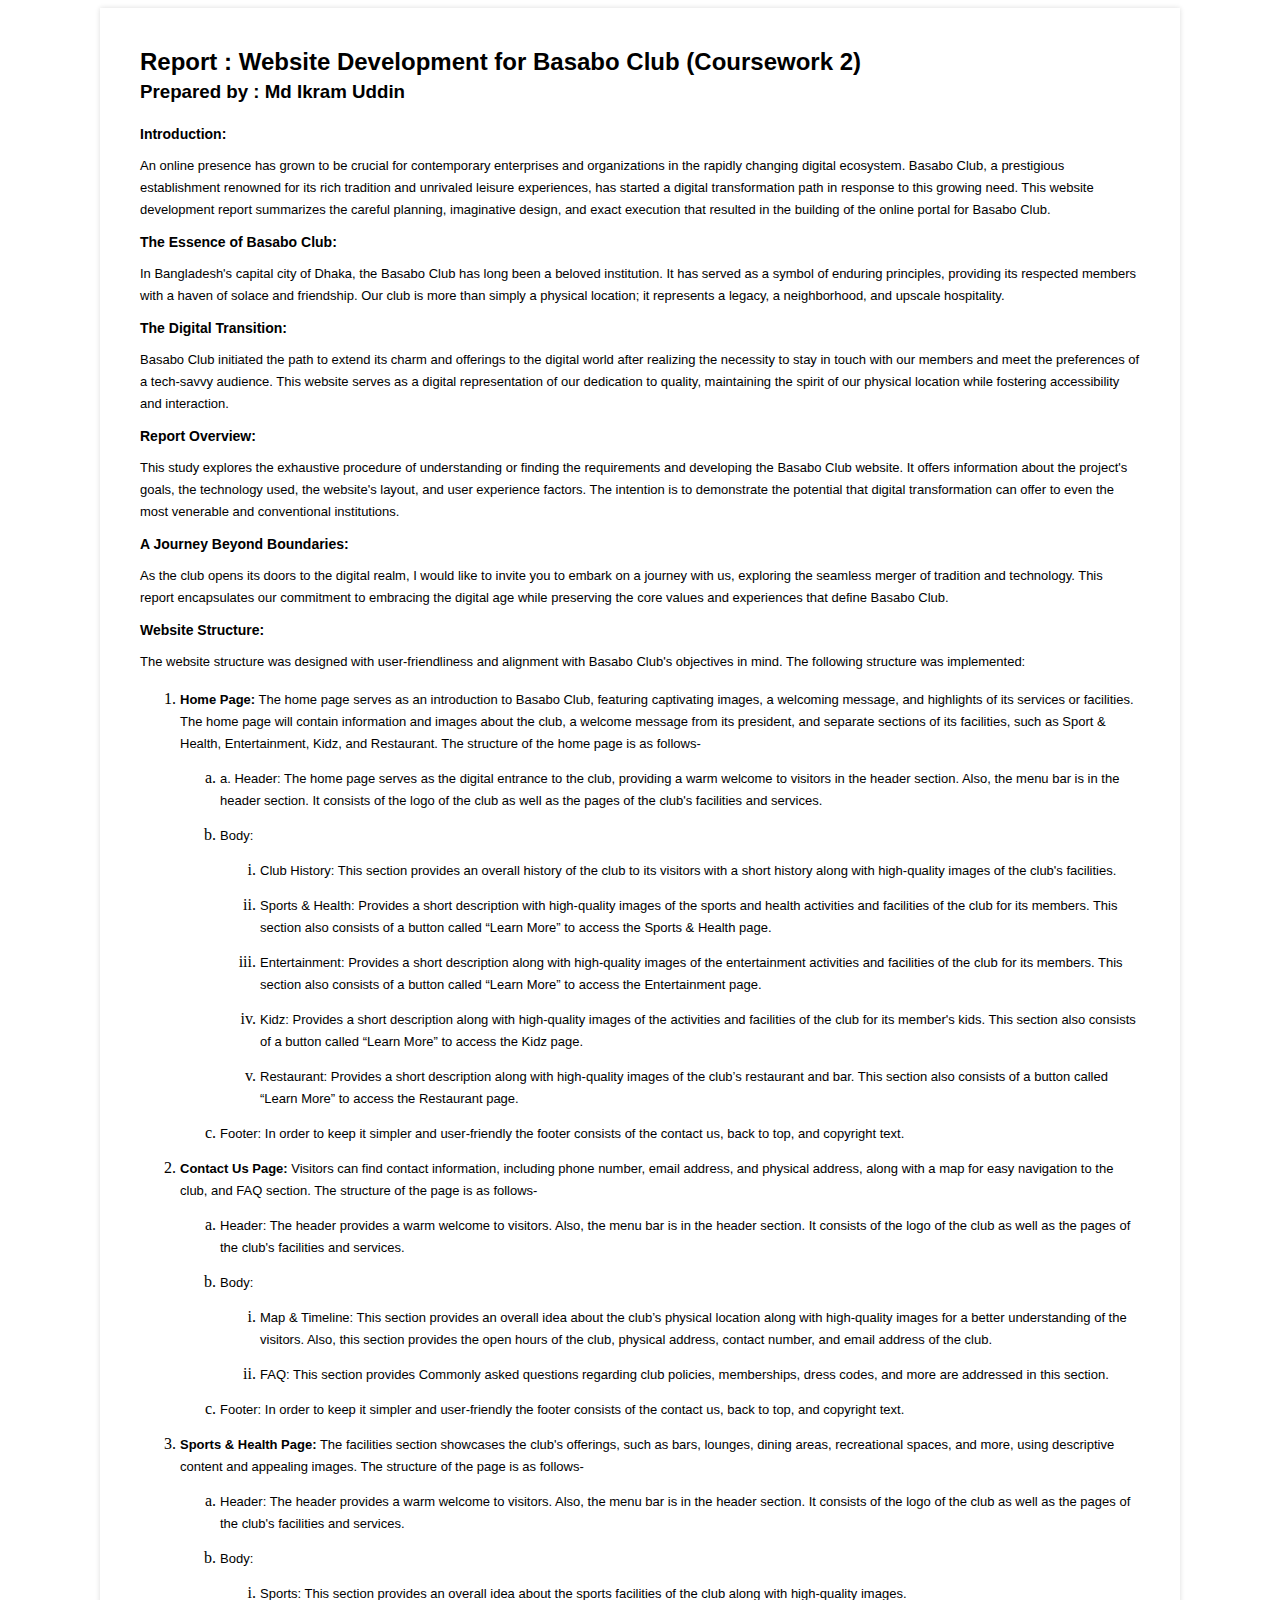
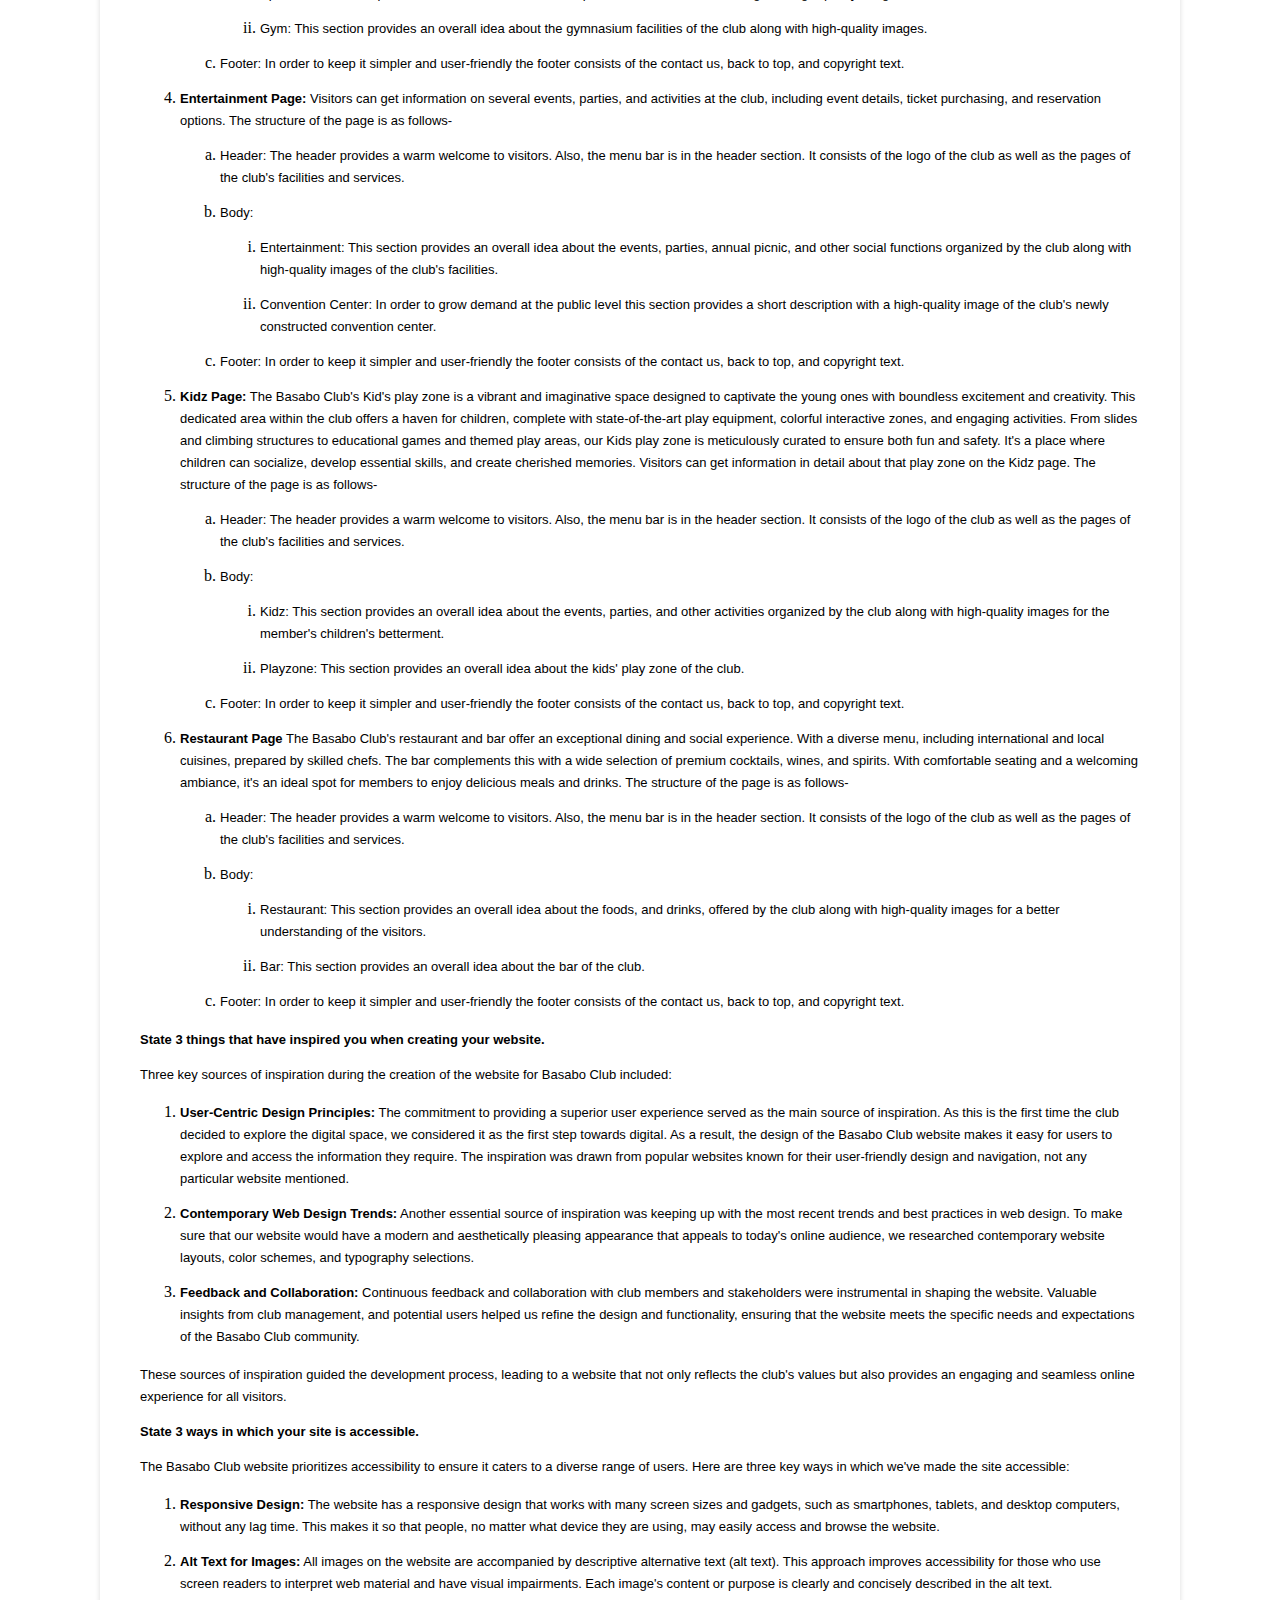
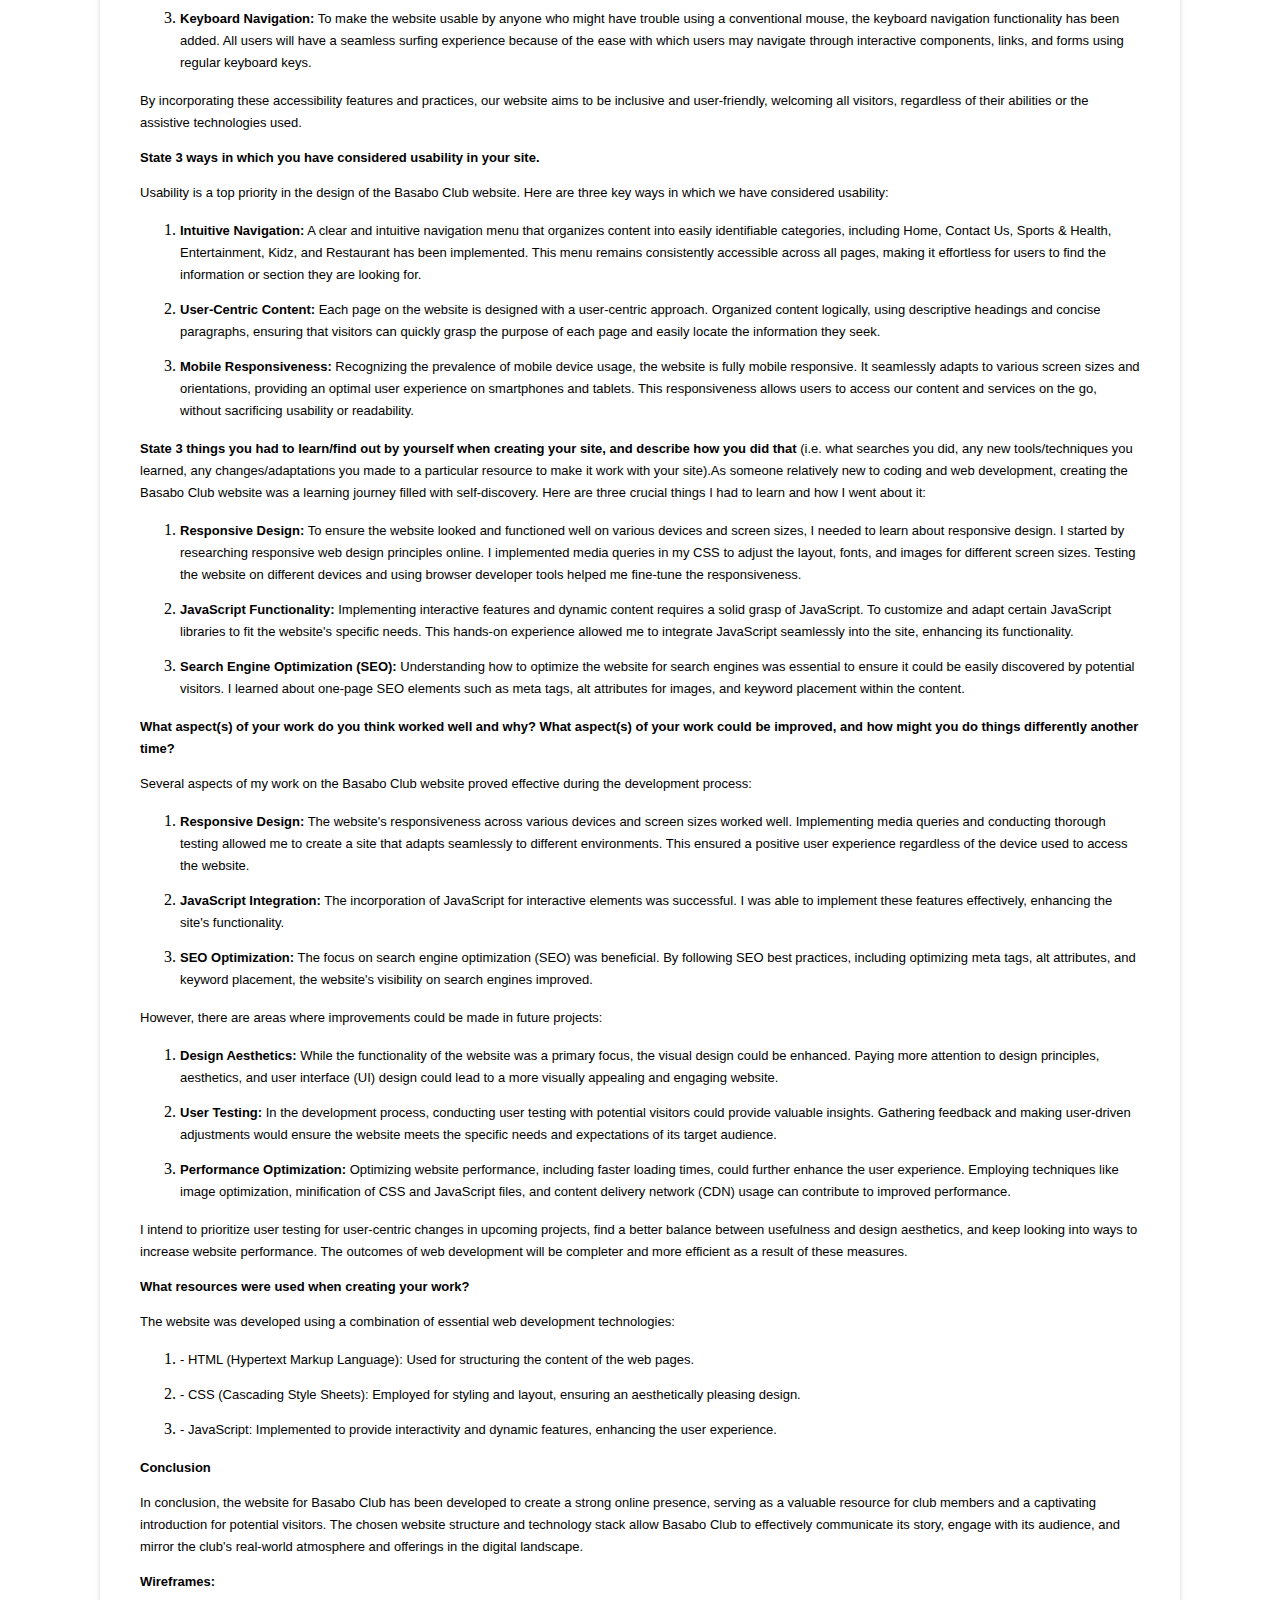
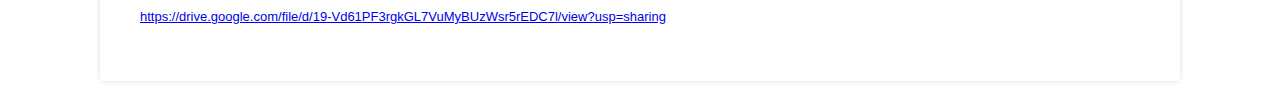
<file: report.html>
<!DOCTYPE html>
<html lang="en">
  <head>
    <meta charset="UTF-8" />
    <meta name="viewport" content="width=device-width, initial-scale=1.0" />
    <title>Basabo Club - Report</title>
  </head>
  <body>
    <div class="container">

      <h2>Report : <span>Website Development for Basabo Club (Coursework 2)</span></h2>
      <h3>Prepared by : <span>Md Ikram Uddin</span></h3>

      <br/>

      <div class="para">
        <h5>Introduction:</h5>
        <p>An online presence has grown to be crucial for contemporary enterprises and organizations in the rapidly changing digital ecosystem. Basabo Club, a prestigious establishment renowned for its rich tradition and unrivaled leisure experiences, has started a digital transformation path in response to this growing need. This website development report summarizes the careful planning, imaginative design, and exact execution that resulted in the building of the online portal for Basabo Club.</p>
      </div>

      <div class="para">
        <h5>The Essence of Basabo Club:</h5>
        <p>In Bangladesh's capital city of Dhaka, the Basabo Club has long been a beloved institution. It has served as a symbol of enduring principles, providing its respected members with a haven of solace and friendship. Our club is more than simply a physical location; it represents a legacy, a neighborhood, and upscale hospitality.</p>
      </div>

      <div class="para">
        <h5>The Digital Transition:</h5>
        <p>Basabo Club initiated the path to extend its charm and offerings to the digital world after realizing the necessity to stay in touch with our members and meet the preferences of a tech-savvy audience. This website serves as a digital representation of our dedication to quality, maintaining the spirit of our physical location while fostering accessibility and interaction.</p>
      </div>

      <div class="para">
        <h5>Report Overview:</h5>
        <p>This study explores the exhaustive procedure of understanding or finding the requirements and developing the Basabo Club website. It offers information about the project's goals, the technology used, the website's layout, and user experience factors. The intention is to demonstrate the potential that digital transformation can offer to even the most venerable and conventional institutions.</p>
      </div>

      <div class="para">
        <h5>A Journey Beyond Boundaries:</h5>
        <p>As the club opens its doors to the digital realm, I would like to invite you to embark on a journey with us, exploring the seamless merger of tradition and technology. This report encapsulates our commitment to embracing the digital age while preserving the core values and experiences that define Basabo Club.</p>
      </div>

      <div class="para">
        <h5>Website Structure:</h5>
        <p>The website structure was designed with user-friendliness and alignment with Basabo Club's objectives in mind. The following structure was implemented:</p>
      </div>

      <div class="para">
        <ol>
          <li>
            <p>
              <b>Home Page:</b> The home page serves as an introduction to Basabo Club, featuring captivating images, a welcoming message, and highlights of its services or facilities. The home page will contain information and images about the club, a welcome message from its president, and separate sections of its facilities, such as Sport & Health, Entertainment, Kidz, and Restaurant. The structure of the home page is as follows- 
            </p>
            <ol type="a">
              <li>
                <p>a.	Header: The home page serves as the digital entrance to the club, providing a warm welcome to visitors in the header section. Also, the menu bar is in the header section. It consists of the logo of the club as well as the pages of the club's facilities and services.</p>
              </li>
              <li>
                <p>Body:</p>
                <ol type="i">
                  <li><p>Club History: This section provides an overall history of the club to its visitors with a short history along with high-quality images of the club's facilities.</p></li>
                  <li><p>Sports & Health: Provides a short description with high-quality images of the sports and health activities and facilities of the club for its members. This section also consists of a button called “Learn More” to access the Sports & Health page.  </p></li>
                  <li><p>Entertainment: Provides a short description along with high-quality images of the entertainment activities and facilities of the club for its members. This section also consists of a button called “Learn More” to access the Entertainment page.  </p></li>
                  <li><p>Kidz: Provides a short description along with high-quality images of the activities and facilities of the club for its member's kids. This section also consists of a button called “Learn More” to access the Kidz page.</p></li>
                  <li><p>Restaurant: Provides a short description along with high-quality images of the club’s restaurant and bar. This section also consists of a button called “Learn More” to access the Restaurant page.</p></li>
                </ol>
              </li>
              <li><p>Footer: In order to keep it simpler and user-friendly the footer consists of the contact us, back to top, and copyright text.</p></li>
            </ol>
          </li>

          <li>
            <p><b>Contact Us Page:</b> Visitors can find contact information, including phone number, email address, and physical address, along with a map for easy navigation to the club, and FAQ section. The structure of the page is as follows- </p>
            <ol type="a">
              <li><p>Header: The header provides a warm welcome to visitors. Also, the menu bar is in the header section. It consists of the logo of the club as well as the pages of the club's facilities and services.</p></li>
              <li>
                <p>Body:</p>
                <ol type="i">
                  <li><p>Map & Timeline: This section provides an overall idea about the club’s physical location along with high-quality images for a better understanding of the visitors. Also, this section provides the open hours of the club, physical address, contact number, and email address of the club.  </p></li>
                  <li><p>FAQ: This section provides Commonly asked questions regarding club policies, memberships, dress codes, and more are addressed in this section.</p></li>
                </ol>
              </li>
              <li><p>Footer: In order to keep it simpler and user-friendly the footer consists of the contact us, back to top, and copyright text.</p></li>
            </ol>
          </li>

          <li>
            <p><b>Sports & Health Page:</b> The facilities section showcases the club's offerings, such as bars, lounges, dining areas, recreational spaces, and more, using descriptive content and appealing images. The structure of the page is as follows- </p>
            <ol type="a">
              <li><p>Header: The header provides a warm welcome to visitors. Also, the menu bar is in the header section. It consists of the logo of the club as well as the pages of the club's facilities and services.</p></li>
              <li>
                <p>Body:</p>
                <ol type="i">
                  <li><p>Sports: This section provides an overall idea about the sports facilities of the club along with high-quality images.</p></li>
                  <li><p>Gym: This section provides an overall idea about the gymnasium facilities of the club along with high-quality images. </p></li>
                </ol>
              </li>
              <li><p>Footer: In order to keep it simpler and user-friendly the footer consists of the contact us, back to top, and copyright text.</p></li>
            </ol>
          </li>

          <li>
            <p><b>Entertainment Page:</b> Visitors can get information on several events, parties, and activities at the club, including event details, ticket purchasing, and reservation options. The structure of the page is as follows- </p>
            <ol type="a">
              <li><p>Header: The header provides a warm welcome to visitors. Also, the menu bar is in the header section. It consists of the logo of the club as well as the pages of the club's facilities and services.</p></li>
              <li>
                <p>Body:</p>
                <ol type="i">
                  <li><p>Entertainment: This section provides an overall idea about the events, parties, annual picnic, and other social functions organized by the club along with high-quality images of the club's facilities.</p></li>
                  <li><p>Convention Center: In order to grow demand at the public level this section provides a short description with a high-quality image of the club's newly constructed convention center.</p></li>
                </ol>
              </li>
              <li><p>Footer: In order to keep it simpler and user-friendly the footer consists of the contact us, back to top, and copyright text.</p></li>
            </ol>
          </li>

          <li>
            <p><b>Kidz Page:</b> The Basabo Club's Kid's play zone is a vibrant and imaginative space designed to captivate the young ones with boundless excitement and creativity. This dedicated area within the club offers a haven for children, complete with state-of-the-art play equipment, colorful interactive zones, and engaging activities. From slides and climbing structures to educational games and themed play areas, our Kids play zone is meticulously curated to ensure both fun and safety. It's a place where children can socialize, develop essential skills, and create cherished memories. Visitors can get information in detail about that play zone on the Kidz page. The structure of the page is as follows- </p>
            <ol type="a">
              <li><p>Header: The header provides a warm welcome to visitors. Also, the menu bar is in the header section. It consists of the logo of the club as well as the pages of the club's facilities and services.</p></li>
              <li>
                <p>Body:</p>
                <ol type="i">
                  <li><p>Kidz: This section provides an overall idea about the events, parties, and other activities organized by the club along with high-quality images for the member's children's betterment.</p></li>
                  <li><p>Playzone: This section provides an overall idea about the kids' play zone of the club.</p></li>
                </ol>
              </li>
              <li><p>Footer: In order to keep it simpler and user-friendly the footer consists of the contact us, back to top, and copyright text.</p></li>
            </ol>
          </li>

          <li>
            <p><b>Restaurant Page</b> The Basabo Club's restaurant and bar offer an exceptional dining and social experience. With a diverse menu, including international and local cuisines, prepared by skilled chefs. The bar complements this with a wide selection of premium cocktails, wines, and spirits. With comfortable seating and a welcoming ambiance, it's an ideal spot for members to enjoy delicious meals and drinks. The structure of the page is as follows- </p>
            <ol type="a">
              <li><p>Header: The header provides a warm welcome to visitors. Also, the menu bar is in the header section. It consists of the logo of the club as well as the pages of the club's facilities and services.</p></li>
              <li>
                <p>Body:</p>
                <ol type="i">
                  <li><p>Restaurant: This section provides an overall idea about the foods, and drinks, offered by the club along with high-quality images for a better understanding of the visitors.</p></li>
                  <li><p>Bar: This section provides an overall idea about the bar of the club.</p></li>
                </ol>
              </li>
              <li><p>Footer: In order to keep it simpler and user-friendly the footer consists of the contact us, back to top, and copyright text.</p></li>
            </ol>
          </li>
        </ol>

        <div>
          <p><b>State 3 things that have inspired you when creating your website. </b></p>
          <p>Three key sources of inspiration during the creation of the website for Basabo Club included:</p>
          <ol>
            <li><p><b>User-Centric Design Principles:</b> The commitment to providing a superior user experience served as the main source of inspiration. As this is the first time the club decided to explore the digital space, we considered it as the first step towards digital. As a result, the design of the Basabo Club website makes it easy for users to explore and access the information they require. The inspiration was drawn from popular websites known for their user-friendly design and navigation, not any particular website mentioned.</p></li>
            <li><p><b>Contemporary Web Design Trends:</b> Another essential source of inspiration was keeping up with the most recent trends and best practices in web design. To make sure that our website would have a modern and aesthetically pleasing appearance that appeals to today's online audience, we researched contemporary website layouts, color schemes, and typography selections.</p></li>
            <li><p><b>Feedback and Collaboration:</b> Continuous feedback and collaboration with club members and stakeholders were instrumental in shaping the website. Valuable insights from club management, and potential users helped us refine the design and functionality, ensuring that the website meets the specific needs and expectations of the Basabo Club community.</p></li>
          </ol>
          <p>These sources of inspiration guided the development process, leading to a website that not only reflects the club's values but also provides an engaging and seamless online experience for all visitors.</p>
        </div>

        <div>
          <p><b>State 3 ways in which your site is accessible.</b></p>
          <p>The Basabo Club website prioritizes accessibility to ensure it caters to a diverse range of users. Here are three key ways in which we've made the site accessible:</p>
          <ol>
            <li><p><b>Responsive Design:</b> The website has a responsive design that works with many screen sizes and gadgets, such as smartphones, tablets, and desktop computers, without any lag time. This makes it so that people, no matter what device they are using, may easily access and browse the website.</p></li>
            <li><p><b>Alt Text for Images:</b> All images on the website are accompanied by descriptive alternative text (alt text). This approach improves accessibility for those who use screen readers to interpret web material and have visual impairments. Each image's content or purpose is clearly and concisely described in the alt text.</p></li>
            <li><p><b>Keyboard Navigation:</b> To make the website usable by anyone who might have trouble using a conventional mouse, the keyboard navigation functionality has been added. All users will have a seamless surfing experience because of the ease with which users may navigate through interactive components, links, and forms using regular keyboard keys.</p></li>
          </ol>
          <p>By incorporating these accessibility features and practices, our website aims to be inclusive and user-friendly, welcoming all visitors, regardless of their abilities or the assistive technologies used.</p>
        </div>

        <div>
          <p><b>State 3 ways in which you have considered usability in your site. </b></p>
          <p>Usability is a top priority in the design of the Basabo Club website. Here are three key ways in which we have considered usability:</p>
          <ol>
            <li><p><b>Intuitive Navigation:</b> A clear and intuitive navigation menu that organizes content into easily identifiable categories, including Home, Contact Us, Sports & Health, Entertainment, Kidz, and Restaurant has been implemented. This menu remains consistently accessible across all pages, making it effortless for users to find the information or section they are looking for.</p></li>
            <li><p><b>User-Centric Content:</b> Each page on the website is designed with a user-centric approach. Organized content logically, using descriptive headings and concise paragraphs, ensuring that visitors can quickly grasp the purpose of each page and easily locate the information they seek. </p></li>
            <li><p><b>Mobile Responsiveness:</b> Recognizing the prevalence of mobile device usage, the website is fully mobile responsive. It seamlessly adapts to various screen sizes and orientations, providing an optimal user experience on smartphones and tablets. This responsiveness allows users to access our content and services on the go, without sacrificing usability or readability.</p></li>
          </ol>
        </div>

        <div>
          <p><b>State 3 things you had to learn/find out by yourself when creating your site, and describe how you did that </b>(i.e. what searches you did, any new tools/techniques you learned, any changes/adaptations you made to a particular resource to make it work with your site).As someone relatively new to coding and web development, creating the Basabo Club website was a learning journey filled with self-discovery. Here are three crucial things I had to learn and how I went about it:
          </p>
          <ol>
            <li><p><b>Responsive Design:</b> To ensure the website looked and functioned well on various devices and screen sizes, I needed to learn about responsive design. I started by researching responsive web design principles online. I implemented media queries in my CSS to adjust the layout, fonts, and images for different screen sizes. Testing the website on different devices and using browser developer tools helped me fine-tune the responsiveness.</p></li>
            <li><p><b>JavaScript Functionality:</b> Implementing interactive features and dynamic content requires a solid grasp of JavaScript. To customize and adapt certain JavaScript libraries to fit the website's specific needs. This hands-on experience allowed me to integrate JavaScript seamlessly into the site, enhancing its functionality.</p></li>
            <li><p><b>Search Engine Optimization (SEO):</b> Understanding how to optimize the website for search engines was essential to ensure it could be easily discovered by potential visitors. I learned about one-page SEO elements such as meta tags, alt attributes for images, and keyword placement within the content. </p></li>
          </ol>
        </div>

        <div>
          <p><b>What aspect(s) of your work do you think worked well and why? What aspect(s) of your work could be improved, and how might you do things differently another time? </b>
          </p>
          <p>Several aspects of my work on the Basabo Club website proved effective during the development process:</p>
          <ol>
            <li><p><b>Responsive Design:</b> The website's responsiveness across various devices and screen sizes worked well. Implementing media queries and conducting thorough testing allowed me to create a site that adapts seamlessly to different environments. This ensured a positive user experience regardless of the device used to access the website.</p></li>
            <li><p><b>JavaScript Integration:</b> The incorporation of JavaScript for interactive elements was successful. I was able to implement these features effectively, enhancing the site's functionality.</p></li>
            <li><p><b>SEO Optimization:</b> The focus on search engine optimization (SEO) was beneficial. By following SEO best practices, including optimizing meta tags, alt attributes, and keyword placement, the website's visibility on search engines improved.</p></li>
          </ol>

          <p>However, there are areas where improvements could be made in future projects:</p>

          <ol>
            <li><p><b>Design Aesthetics:</b> While the functionality of the website was a primary focus, the visual design could be enhanced. Paying more attention to design principles, aesthetics, and user interface (UI) design could lead to a more visually appealing and engaging website.</p></li>
            <li><p><b>User Testing:</b> In the development process, conducting user testing with potential visitors could provide valuable insights. Gathering feedback and making user-driven adjustments would ensure the website meets the specific needs and expectations of its target audience.</p></li>
            <li><p><b>Performance Optimization:</b> Optimizing website performance, including faster loading times, could further enhance the user experience. Employing techniques like image optimization, minification of CSS and JavaScript files, and content delivery network (CDN) usage can contribute to improved performance.</p></li>
          </ol>

          <p>I intend to prioritize user testing for user-centric changes in upcoming projects, find a better balance between usefulness and design aesthetics, and keep looking into ways to increase website performance. The outcomes of web development will be completer and more efficient as a result of these measures.</p>
        </div>

        <div>
          <p><b>What resources were used when creating your work? </b></p>
          <p>The website was developed using a combination of essential web development technologies:</p>
          <ol>
            <li><p>- HTML (Hypertext Markup Language): Used for structuring the content of the web pages.</p></li>
            <li><p>- CSS (Cascading Style Sheets): Employed for styling and layout, ensuring an aesthetically pleasing design.</p></li>
            <li><p>- JavaScript: Implemented to provide interactivity and dynamic features, enhancing the user experience.</p></li>
          </ol>

          <p><b>Conclusion</b></p>
          <p>In conclusion, the website for Basabo Club has been developed to create a strong online presence, serving as a valuable resource for club members and a captivating introduction for potential visitors. The chosen website structure and technology stack allow Basabo Club to effectively communicate its story, engage with its audience, and mirror the club's real-world atmosphere and offerings in the digital landscape.</p>

          <p><b>Wireframes:</b></p>
          <p><a href="https://drive.google.com/file/d/19-Vd61PF3rgkGL7VuMyBUzWsr5rEDC7l/view?usp=sharing" target="_blank">https://drive.google.com/file/d/19-Vd61PF3rgkGL7VuMyBUzWsr5rEDC7l/view?usp=sharing</a></p>

          
        </div>

      </div>
    </div>

    <style>
      h2,h3,h4,h5{
        margin: 0;
        margin-bottom: 5px;
        font-family: Arial, Helvetica, sans-serif;
      }
      ul,ol p{
        font-family: Arial, Helvetica, sans-serif;
        font-size: 13px;
        font-weight: 500;
        line-height: 22px;
      }
      .container {
        max-width: 1000px;
        margin: auto;
        padding: 40px;
        box-shadow: 0px 0px 5px #dcdcdc;
      }
      .para h5{
        font-family: Arial, Helvetica, sans-serif;
        font-size: 14px;
        font-weight: 600;
      }
      .para p{
        font-family: Arial, Helvetica, sans-serif;
        font-size: 13px;
        font-weight: 500;
        line-height: 22px;
      }
    </style>
  </body>
</html>
</file>
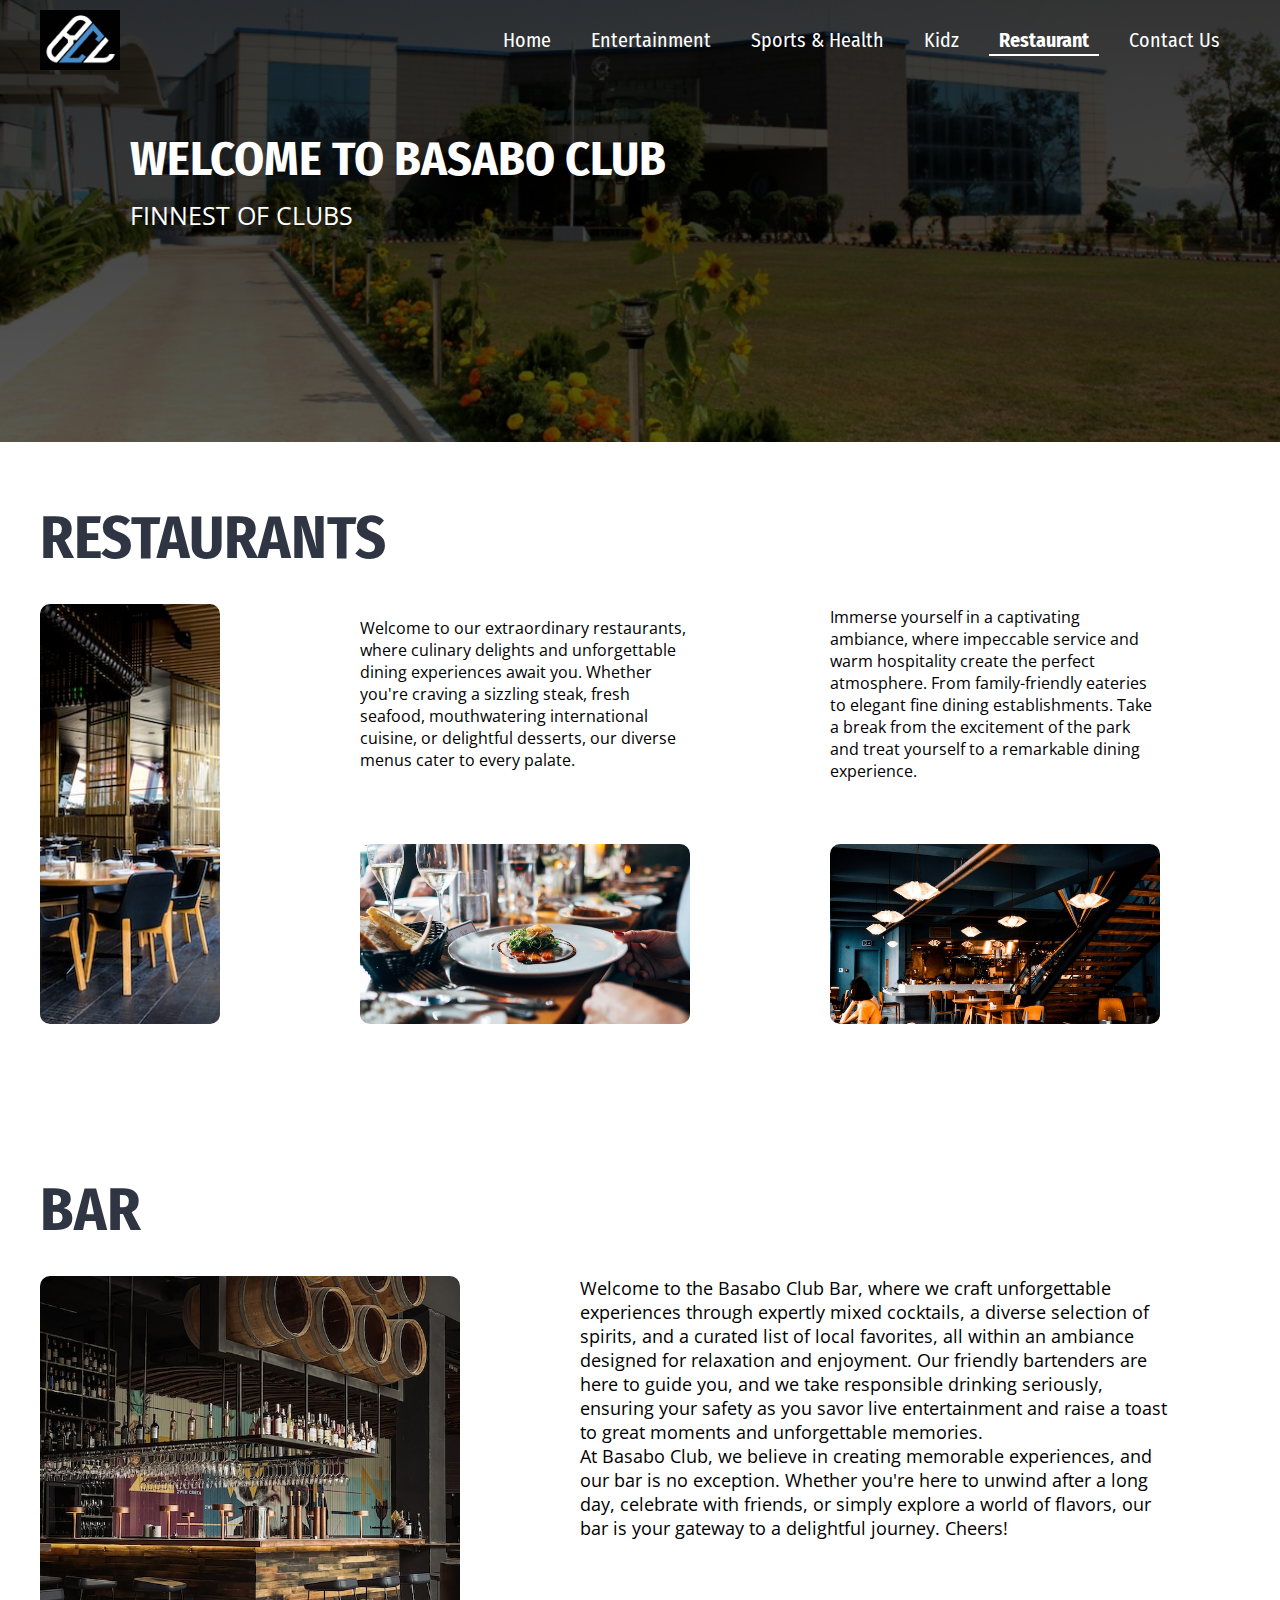
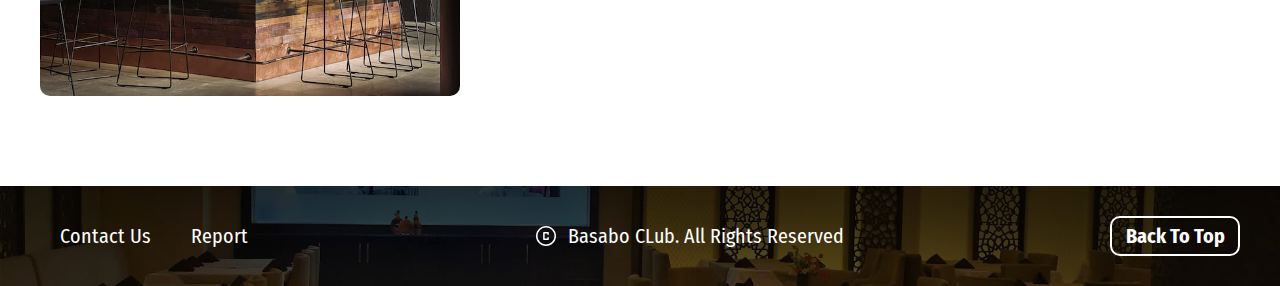
<file: restaurant.html>
<!DOCTYPE html>
<html lang="en">
  <!-- this head section contains invisible information about the page-->

  <head>
    <title>Basabo Club - restaurant</title>
    <meta charset="utf-8" />
    <meta
      name="description"
      content="This webpage provides information about the restaurants"
    />
    <meta name="author" content="Md Ikram Uddin" />
    <meta
      name="keywords"
      content="social club, recreation, fun, services, restaurants, bar"
    />
    <meta name="viewport" content="width=device-width, initial-scale=1.0" />
    <meta name="refresh" content="600" />
    <link rel="stylesheet" type="text/css" href="css/common.css" />
    <link rel="stylesheet" type="text/css" href="css/other_pages.css" />
    <link rel="stylesheet" href="css/index.css" />
  </head>

  <body>
    <header class="content-wrapper" id="top">
      <div class="content nav-container">
        <img src="images/logo.png" alt="logo" width="80" height="60" />
        <nav>
          <ul class="menu">
            <li class="menu-item"><a href="index.html">Home</a></li>
            <li class="menu-item">
              <a href="entertainment.html">Entertainment</a>
            </li>
            <li class="menu-item">
              <a href="sportsnhealth.html">Sports &amp; Health</a>
            </li>
            <li class="menu-item"><a href="kidz.html">Kidz</a></li>
            <li class="menu-item menu-item-active">
              <a href="restaurant.html">Restaurant</a>
            </li>
            <li class="menu-item"><a href="contactus.html">Contact Us</a></li>
          </ul>
        </nav>
        <div class="res_menu">
          <a href="#" class="res_icon">
            <div></div>
            <div></div>
            <div></div>
          </a>
          <ul class="scale-up-center">
            <li class="menu-item menu-item-active">
              <a href="index.html">Home</a>
            </li>
            <li class="menu-item">
              <a href="entertainment.html">Entertainment</a>
            </li>
            <li class="menu-item">
              <a href="sportsnhealth.html">Sports &amp; Health</a>
            </li>
            <li class="menu-item"><a href="kidz.html">Kidz</a></li>
            <li class="menu-item"><a href="restaurant.html">Restaurant</a></li>
            <li class="menu-item"><a href="contactus.html">Contact Us</a></li>
          </ul>
        </div>
      </div>
      <div id="section-welcome" class="content">
        <h1>WELCOME TO BASABO CLUB</h1>
        <p>FINNEST OF CLUBS</p>
      </div>
    </header>
    <main>
      <section id="section-firstsec" class="content-wrapper">
        <div class="content">
          <header>
            <h2 class="sec_title">restaurants</h2>
          </header>
          <div class="section-body">
            <div class="body-item">
              <img
                src="images/club_restaurant_1.jpg"
                alt="photo of restaurant setting area"
                width="180"
                height="420"
              />
            </div>
            <div class="body-item">
              <p>
                Welcome to our extraordinary restaurants, where culinary
                delights and unforgettable dining experiences await you. Whether
                you're craving a sizzling steak, fresh seafood, mouthwatering
                international cuisine, or delightful desserts, our diverse menus
                cater to every palate.
              </p>
            </div>
            <div class="body-item">
              <img
                src="images/club_restaurant_2.jpg"
                alt="photo of delicious foods of the basabo club restaurant"
                width="330"
                height="180"
              />
            </div>
            <div class="body-item">
              <p>
                Immerse yourself in a captivating ambiance, where impeccable
                service and warm hospitality create the perfect atmosphere. From
                family-friendly eateries to elegant fine dining establishments.
                Take a break from the excitement of the park and treat yourself
                to a remarkable dining experience.
              </p>
            </div>
            <div class="body-item">
              <img
                src="images/club_restaurant_3.jpg"
                alt="basabo club restaurant sitting area"
                width="330"
                height="180"
              />
            </div>
          </div>
        </div>
      </section>
      <section id="section-secondsec" class="content-wrapper">
        <div class="content">
          <header>
            <h2>bar</h2>
          </header>
          <div class="section-body">
            <div class="body-item">
              <img
                src="images/club_bar.jpg"
                alt="basabo club bar counter"
                width="420"
                height="420"
              />
            </div>
            <div class="">
              <p class="res_para">
                Welcome to the Basabo Club Bar, where we craft unforgettable
                experiences through expertly mixed cocktails, a diverse
                selection of spirits, and a curated list of local favorites, all
                within an ambiance designed for relaxation and enjoyment. Our
                friendly bartenders are here to guide you, and we take
                responsible drinking seriously, ensuring your safety as you
                savor live entertainment and raise a toast to great moments and
                unforgettable memories. <br />

                At Basabo Club, we believe in creating memorable experiences,
                and our bar is no exception. Whether you're here to unwind after
                a long day, celebrate with friends, or simply explore a world of
                flavors, our bar is your gateway to a delightful journey.
                Cheers!
              </p>
            </div>
          </div>
        </div>
      </section>
    </main>
    <footer class="content-wrapper">
      <div class="content nav-container">
        <div class="menu">
          <div class="menu-item">
            <a href="contactus.html">contact us</a>
          </div>
          <div class="menu-item">
            <a href="report.html">Report</a>
          </div>
        </div>
        <div id="footer-copyright">
          <img
            src="icons/copyright.svg"
            alt="copyright"
            width="24"
            height="24"
          />
          Basabo CLub. All Rights Reserved
        </div>
        <button onclick="window.location.href='#top';">back to top</button>
      </div>
    </footer>
    <script src="js/jquery.js"></script>
    <script src="js/event.js"></script>
  </body>
</html>
</file>
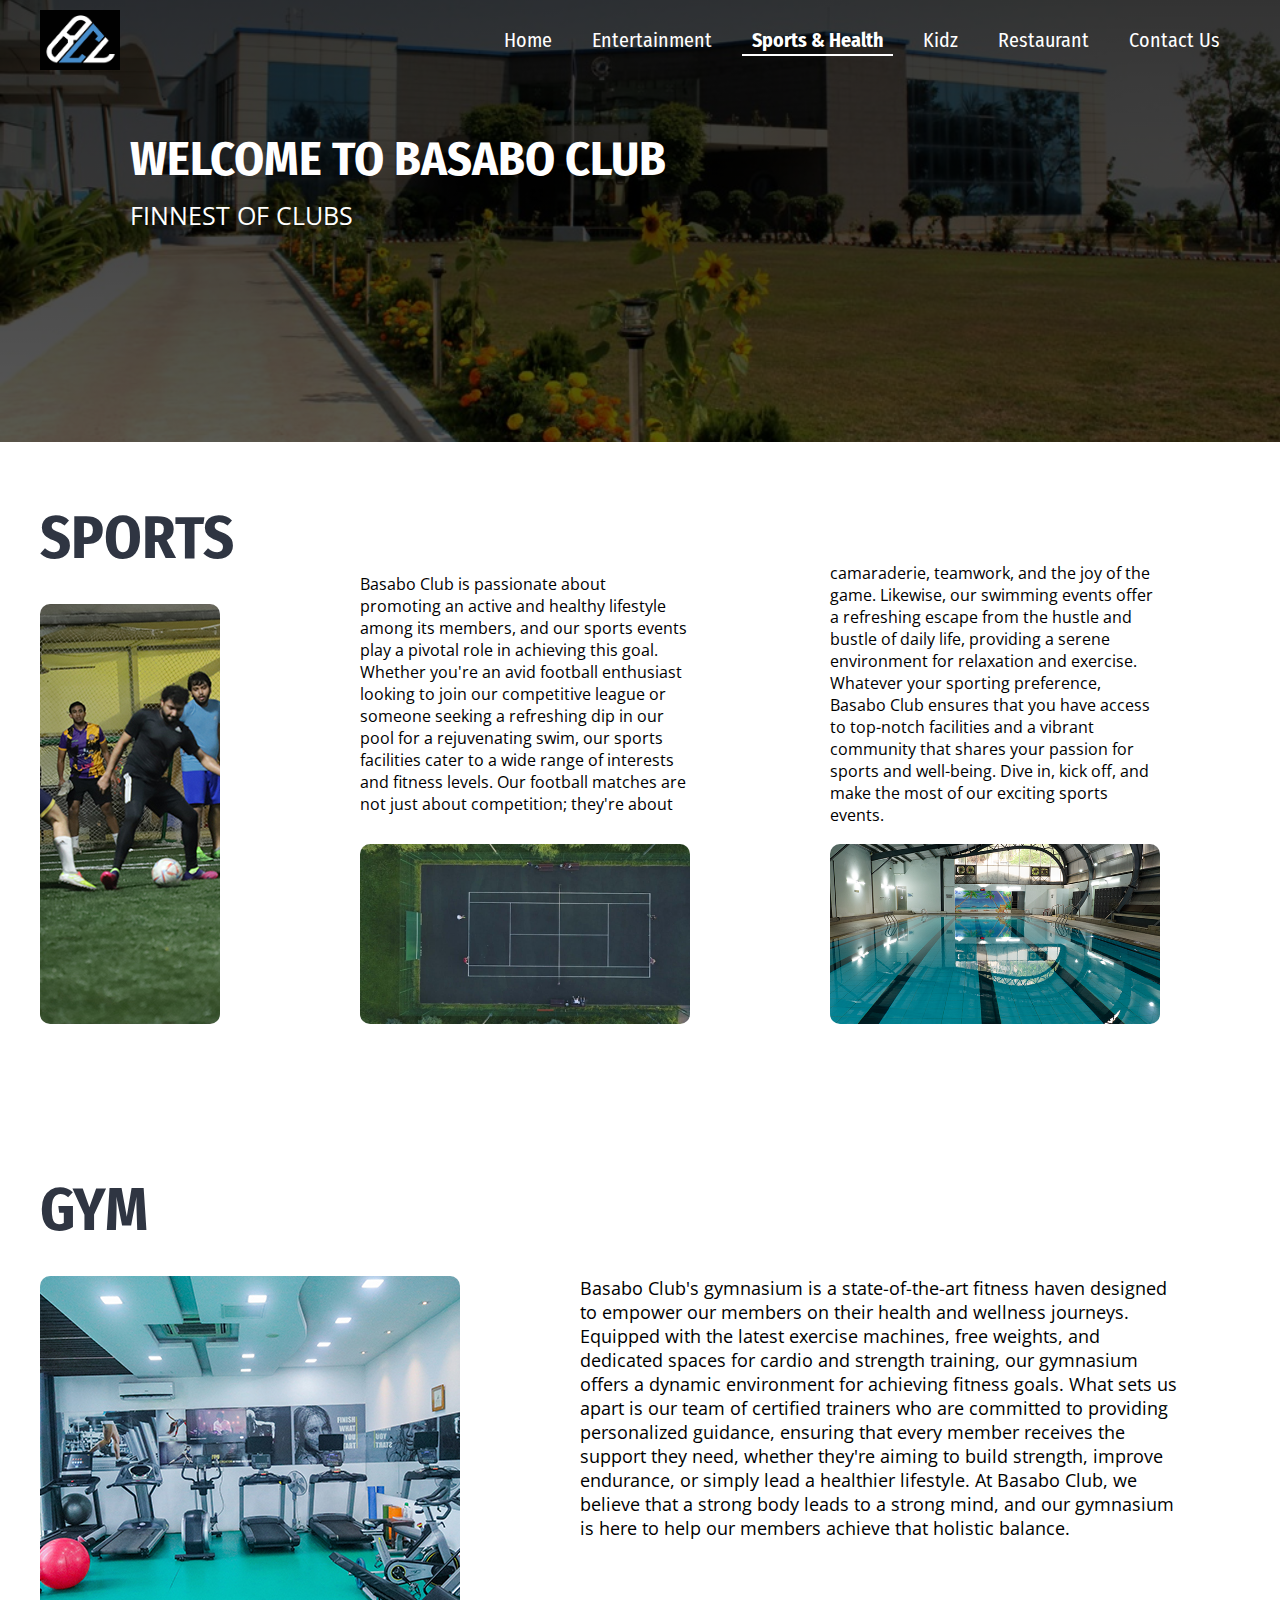
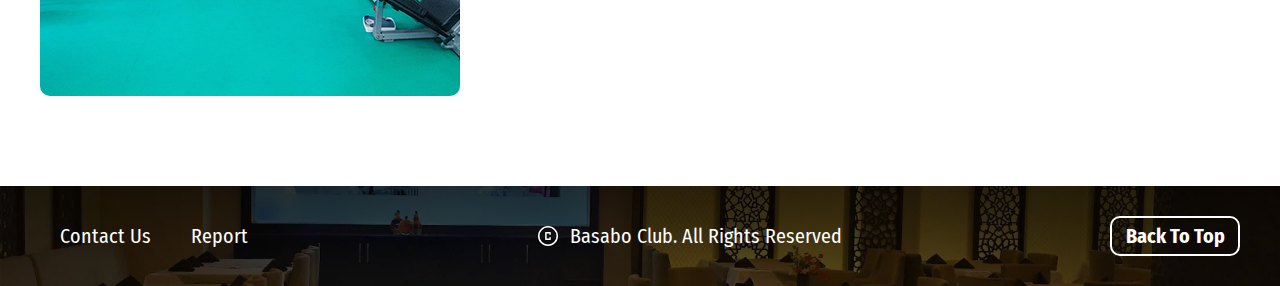
<file: sportsnhealth.html>
<!DOCTYPE html>
<html lang="en">
  <!-- this head section contains invisible information about the page-->

  <head>
    <title>Basabo Club - sports &amp; health</title>
    <meta charset="utf-8" />
    <meta
      name="description"
      content="This webpage provides information about the sports events organizaed by the club"
    />
    <meta name="author" content="Md Ikram Uddin" />
    <meta
      name="keywords"
      content="social club, recreation, fun, services, sports, gym"
    />
    <meta name="viewport" content="width=device-width, initial-scale=1.0" />
    <meta name="refresh" content="600" />
    <link rel="stylesheet" type="text/css" href="css/common.css" />
    <link rel="stylesheet" type="text/css" href="css/other_pages.css" />
    <link rel="stylesheet" href="css/index.css" />
  </head>

  <body>
    <header class="content-wrapper" id="top">
      <div class="content nav-container">
        <img src="images/logo.png" alt="logo" width="80" height="60" />
        <nav>
          <ul class="menu">
            <li class="menu-item"><a href="index.html">Home</a></li>
            <li class="menu-item">
              <a href="entertainment.html">Entertainment</a>
            </li>
            <li class="menu-item menu-item-active">
              <a href="sportsnhealth.html">Sports &amp; Health</a>
            </li>
            <li class="menu-item"><a href="kidz.html">Kidz</a></li>
            <li class="menu-item"><a href="restaurant.html">Restaurant</a></li>
            <li class="menu-item"><a href="contactus.html">Contact Us</a></li>
          </ul>
        </nav>
        <div class="res_menu">
          <a href="#" class="res_icon">
            <div></div>
            <div></div>
            <div></div>
          </a>
          <ul class="scale-up-center">
            <li class="menu-item menu-item-active">
              <a href="index.html">Home</a>
            </li>
            <li class="menu-item">
              <a href="entertainment.html">Entertainment</a>
            </li>
            <li class="menu-item">
              <a href="sportsnhealth.html">Sports &amp; Health</a>
            </li>
            <li class="menu-item"><a href="kidz.html">Kidz</a></li>
            <li class="menu-item"><a href="restaurant.html">Restaurant</a></li>
            <li class="menu-item"><a href="contactus.html">Contact Us</a></li>
          </ul>
        </div>
      </div>
      <div id="section-welcome" class="content">
        <h1>WELCOME TO BASABO CLUB</h1>
        <p>FINNEST OF CLUBS</p>
      </div>
    </header>
    <main>
      <section id="section-firstsec" class="content-wrapper">
        <div class="content">
          <header>
            <h2 class="sec_title">sports</h2>
          </header>
          <div class="section-body">
            <div class="body-item">
              <img
                src="images/SportsnHealth_2.jpeg"
                alt="clubs memebers are playing football"
                width="180"
                height="420"
              />
            </div>
            <div class="body-item">
              <p>
                Basabo Club is passionate about promoting an active and healthy
                lifestyle among its members, and our sports events play a
                pivotal role in achieving this goal. Whether you're an avid
                football enthusiast looking to join our competitive league or
                someone seeking a refreshing dip in our pool for a rejuvenating
                swim, our sports facilities cater to a wide range of interests
                and fitness levels. Our football matches are not just about
                competition; they're about
              </p>
            </div>
            <div class="body-item">
              <img
                src="images/SportsnHealth_3.jpeg"
                alt="aerial photo of the clubs football turf"
                width="330"
                height="180"
              />
            </div>
            <div class="body-item">
              <p>
                camaraderie, teamwork, and the joy of the game. Likewise, our
                swimming events offer a refreshing escape from the hustle and
                bustle of daily life, providing a serene environment for
                relaxation and exercise. Whatever your sporting preference,
                Basabo Club ensures that you have access to top-notch facilities
                and a vibrant community that shares your passion for sports and
                well-being. Dive in, kick off, and make the most of our exciting
                sports events.
              </p>
            </div>
            <div class="body-item">
              <img
                src="images/SportsnHealth_1.jpeg"
                alt="photo of the basabo club swimming pool"
                width="330"
                height="180"
              />
            </div>
          </div>
        </div>
      </section>
      <section id="section-secondsec" class="content-wrapper">
        <div class="content">
          <header>
            <h2>gym</h2>
          </header>
          <div class="section-body">
            <div class="body-item">
              <img
                src="images/SportsnHealth_4.jpeg"
                alt="photo of the basabo club gymnasium"
                width="420"
                height="420"
              />
            </div>
            <div class="">
              <p class="res_para">
                Basabo Club's gymnasium is a state-of-the-art fitness haven
                designed to empower our members on their health and wellness
                journeys. Equipped with the latest exercise machines, free
                weights, and dedicated spaces for cardio and strength training,
                our gymnasium offers a dynamic environment for achieving fitness
                goals. What sets us apart is our team of certified trainers who
                are committed to providing personalized guidance, ensuring that
                every member receives the support they need, whether they're
                aiming to build strength, improve endurance, or simply lead a
                healthier lifestyle. At Basabo Club, we believe that a strong
                body leads to a strong mind, and our gymnasium is here to help
                our members achieve that holistic balance.
              </p>
            </div>
          </div>
        </div>
      </section>
    </main>
    <footer class="content-wrapper">
      <div class="content nav-container">
        <div class="menu">
          <div class="menu-item">
            <a href="contactus.html">contact us</a>
          </div>
          <div class="menu-item">
            <a href="report.html">Report</a>
          </div>
        </div>
        <div id="footer-copyright">
          <img
            src="icons/copyright.svg"
            alt="copyright"
            width="24"
            height="24"
          />
          Basabo Club. All Rights Reserved
        </div>
        <button onclick="window.location.href='#top';">back to top</button>
      </div>
    </footer>
    <script src="js/jquery.js"></script>
    <script src="js/event.js"></script>
  </body>
</html>
</file>
<file: css/common.css>
:root {
  /* Color Variables */
  --color-primary: #2f3542;
  --color-secondary: #a09897;
  --color-white: #fff;
  --color-black: #000;

  /* Font Variables */
  --font-fira_sans: "Fira Sans Condensed", sans-serif;
  --font-open_sans: "Open Sans", sans-serif;

  /* Make 1 rem equal 10px */
  font-size: 62.5%;
}

/* Fonts import */

@font-face {
  font-family: "Fira Sans Condensed";
  src: url("../fonts/FiraSansCondensed-Bold.ttf") format("truetype");
  font-weight: bold;
  font-style: normal;
}

@font-face {
  font-family: "Fira Sans Condensed";
  src: url("../fonts/FiraSansCondensed-Regular.ttf") format("truetype");
  font-weight: normal;
  font-style: normal;
}

@font-face {
  font-family: "Open Sans";
  src: url("../fonts/OpenSans-Regular.ttf") format("truetype");
  font-weight: normal;
  font-style: normal;
}

/* ----------------------------------- */

body {
  /* Reset default body margin and padding */
  margin: 0;
  padding: 0;
  max-width: 100vw;
  display: flex;
  flex-direction: column;
  justify-content: flex-start;
  align-items: stretch;
  font-size: 1.6rem;
}

/* Header and Footer background images */

body > header {
  padding: 1rem 0 15rem;
  background-image: linear-gradient(
      180deg,
      rgba(0, 0, 0, 0.8) 0%,
      rgba(0, 0, 0, 0.65) 100%
    ),
    url("../images/clubhouse1.jpg");
  background-repeat: no-repeat;
  background-size: cover;
  background-position: 50%;
}

body > footer {
  padding: 3rem 0;
  background-image: linear-gradient(
      180deg,
      rgba(0, 0, 0, 0.8) 0%,
      rgba(0, 0, 0, 0.65) 100%
    ),
    url("../images/club_history_4.jpeg");
  background-repeat: no-repeat;
  background-size: cover;
  background-position: 50%;
}

/* ----------------------------------- */

nav,
footer {
  font-family: var(--font-fira_sans);
  font-size: 2rem;
}

/* Headings */

h1 {
  margin: 0;
  font-family: var(--font-fira_sans);
  font-size: 4.8rem;
}

h2 {
  margin: 0;
  font-family: var(--font-fira_sans);
  font-size: 6rem;
  font-weight: bold;
  text-transform: uppercase;
}

h3 {
  margin: 0;
  font-family: var(--font-fira_sans);
  font-size: 3.2rem;
}

/* Reset default 'p' margin */
p {
  margin: 0;
}

/* Generic page section */

section {
  padding: 6rem 0;
}

section header {
  width: 100%;
  display: flex;
  flex-direction: row;
  justify-content: space-between;
  align-items: center;
}

/* Welcome section */

#section-welcome {
  margin: 6rem 0 6rem 18rem;
  color: var(--color-white);
}

#section-welcome > p {
  width: 55rem;
  margin-top: 1rem;
  font-family: var(--font-open_sans);
  font-size: 2.5rem;
}

/* Page's footer */

body > footer > .nav-container > button {
  width: 13rem;
}

#footer-copyright {
  display: flex;
  flex-direction: row;
  justify-content: flex-start;
  align-items: center;
  color: var(--color-white);
}

#footer-copyright > img {
  margin-right: 1rem;
}

/* ----------------------------------- */

/* .content-wrapper & .content are used to center page's content on wide screens (bigger than 1280px) */

.content-wrapper {
  max-width: 100vw;
  display: flex;
  flex-direction: column;
  justify-content: flex-start;
  align-items: center;
}

.content {
  /* z-index: 1; */
  box-sizing: border-box;
  width: 100%;
  max-width: 128rem;
  padding: 0 4rem;
  display: flex;
  flex-direction: column;
  justify-content: flex-start;
  align-items: stretch;
}

/* Navigation and menu */

.nav-container {
  display: flex;
  flex-direction: row;
  justify-content: space-between;
  align-items: center;
}

.nav-container > button {
  width: 9rem;
  height: 4rem;
  border: 2px solid var(--color-white);
  border-radius: 1rem;
  color: var(--color-white);
  background-color: transparent;
  font-family: var(--font-fira_sans);
  font-weight: bold;
  font-size: 2rem;
  text-align: center;
  text-transform: capitalize;
  transition: color ease-in-out 0.1s, background-color ease-in-out 0.1s;
}

.nav-container > button:hover {
  cursor: pointer;
  color: var(--color-black);
  background-color: var(--color-white);
}

.menu {
  padding: 0;
  margin: 0;
  display: flex;
  flex-direction: row;
  justify-content: flex-start;
  align-items: center;
  list-style-type: none;
}

.menu-item {
  position: relative;
  text-transform: capitalize;
}

.menu-item::after {
  content: "";
  position: absolute;
  left: 50%;
  bottom: -0.4rem;
  width: 0%;
  height: 0.2rem;
  background-color: var(--color-white);
  transition: width ease-in-out 0.2s, left ease-in-out 0.2s;
}

.menu-item:hover::after,
.menu-item-active::after {
  left: 1rem;
  width: calc(100% - 2rem);
}

.menu-item > a {
  padding: 0 1rem;
  margin: 0 1rem;
  color: var(--color-white);
  text-decoration: none;
}

.menu-item-active > a {
  font-weight: bold;
}

/* ----------------------------------- */

.section-body {
  display: flex;
  flex-direction: row;
  justify-content: flex-start;
  align-items: flex-start;
  flex-wrap: wrap;
}

.body-item {
  display: flex;
  flex-direction: column;
  justify-content: center;
  align-items: center;
  flex-wrap: wrap;
}

.body-item > img {
  border-radius: 1rem;
  object-fit: cover;
}
</file>
<file: css/index.css>
*{
  scroll-behavior: smooth;
}
.section-body {
  margin: 3rem 0;
}

.section-button {
  width: 9rem;
  height: 9rem;
  border-width: 2px;
  border-style: solid;
  border-radius: 1rem;
  background-color: transparent;
  font-family: var(--font-fira_sans);
  font-weight: bold;
  font-size: 2rem;
  text-align: center;
  text-transform: capitalize;
  transition: color ease-in-out 0.1s, background-color ease-in-out 0.1s;
}

.section-button:hover {
  cursor: pointer;
}

#section-welcome h1 {
  text-transform: uppercase;
}

/* Club History */

#section-clubhistory header > h2 {
  color: var(--color-primary);
}

#section-clubhistory header > button {
  color: var(--color-white);
  background-color: var(--color-secondary);
  border-color: var(--color-secondary);
}

#section-clubhistory header > button:hover {
  color: var(--color-secondary);
  background-color: var(--color-white);
}

#section-clubhistory .body-item {
  width: 30rem;
  height: 15rem;
  margin-bottom: 3rem;
}

#section-clubhistory .body-item > p {
  color: var(--color-black);
  font-family: var(--font-open_sans);
  font-size: 1.8rem;
}

/* President */

#section-president {
  background-color: var(--color-primary);
}

#section-president header > h2 {
  color: var(--color-white);
}

#section-president .section-body {
  justify-content: space-evenly;
  gap: 8rem;
}

#section-president .body-item {
  width: 56rem;
  height: 26rem;
}

#section-president .body-item:first-child {
  width: 88rem;
}

#section-president .body-item > p {
  color: var(--color-white);
  font-family: var(--font-open_sans);
  font-size: 1.8rem;
}

/* Sports & Health */

#section-sportsnhealth header > h2 {
  color: var(--color-primary);
}

#section-sportsnhealth header > button {
  color: var(--color-white);
  background-color: var(--color-primary);
  border-color: var(--color-primary);
}

#section-sportsnhealth header > button:hover {
  color: var(--color-primary);
  background-color: var(--color-white);
}

#section-sportsnhealth .body-item {
  width: 30rem;
  height: 16rem;
  margin-bottom: 3rem;
}

#section-sportsnhealth .body-item > p {
  color: var(--color-black);
  font-family: var(--font-open_sans);
  font-size: 1.8rem;
}

/* Entertainment */

#section-entertainment {
  background-color: var(--color-primary);
}

#section-entertainment header > h2 {
  color: var(--color-white);
}

#section-entertainment header > button {
  color: var(--color-primary);
  background-color: var(--color-white);
  border-color: var(--color-white);
}

#section-entertainment header > button:hover {
  color: var(--color-white);
  background-color: var(--color-primary);
}

#section-entertainment .section-body {
  justify-content: space-evenly;
  gap: 6rem;
}

#section-entertainment .body-item {
  width: 36rem;
  height: 36rem;
}

#section-entertainment .body-item:first-child {
  width: 18rem;
}

#section-entertainment .body-item > p {
  color: var(--color-white);
  font-family: var(--font-open_sans);
  font-size: 2rem;
}

/* Kidz */

#section-kidz header > h2 {
  color: var(--color-primary);
}

#section-kidz header > button {
  color: var(--color-white);
  background-color: var(--color-primary);
  border-color: var(--color-primary);
}

#section-kidz header > button:hover {
  color: var(--color-primary);
  background-color: var(--color-white);
}

#section-kidz .section-body {
  height: 36rem;
  flex-direction: column;
  gap: 6rem;
}

#section-kidz .body-item {
  max-width: 36rem;
  max-height: 36rem;
  justify-content: space-between;
}

/* RESTAURANT */

#section-restaurant {
  background-color: var(--color-primary);
}

#section-restaurant header > h2 {
  color: var(--color-white);
}

#section-restaurant header > button {
  color: var(--color-primary);
  background-color: var(--color-white);
  border-color: var(--color-white);
}

#section-restaurant header > button:hover {
  color: var(--color-white);
  background-color: var(--color-primary);
}

#section-restaurant .section-body {
  justify-content: space-evenly;
  gap: 6rem;
}

#section-restaurant .body-item {
  width: 36rem;
  height: 36rem;
}

#section-restaurant .body-item:first-child {
  width: 18rem;
}

#section-restaurant .body-item > p {
  color: var(--color-white);
  font-family: var(--font-open_sans);
  font-size: 2rem;
}

/* Mine Css */
.scale-up-center {
  -webkit-animation: scale-up-center 0.4s cubic-bezier(0.39, 0.575, 0.565, 1)
    both;
  animation: scale-up-center 0.4s cubic-bezier(0.39, 0.575, 0.565, 1) both;
}
@-webkit-keyframes scale-up-center {
  0% {
    -webkit-transform: scale(0.5);
    transform: scale(0.5);
  }
  100% {
    -webkit-transform: scale(1);
    transform: scale(1);
  }
}
@keyframes scale-up-center {
  0% {
    -webkit-transform: scale(0.5);
    transform: scale(0.5);
  }
  100% {
    -webkit-transform: scale(1);
    transform: scale(1);
  }
}

.res_menu {
  position: relative;
  display: none;
}
.res_menu a {
  color: #fff;
  font-size: 25px;
  text-decoration: none;
}
.res_icon div {
  width: 35px;
  height: 5px;
  background-color: #fff;
  margin: 6px 0;
}
.res_menu ul {
  position: absolute;
  margin: 0;
  padding: 0;
  list-style: none;
  background: #000;
  left: -170px;
  top: 40px;
  z-index: 999999 !important;
  display: none;
}
.res_menu ul li a {
  font-size: 17px;
  padding: 15px 20px;
  display: block;
  width: 150px;
  font-family: Tahoma;
}

.president {
  background: #2f3542;
  padding: 100px;
}
.president_container {
  max-width: 1200px;
  margin: auto;
  display: flex;
  gap: 20px;
}
.president_container div h1 {
  text-transform: uppercase;
  color: #fff;
  letter-spacing: 1px;
}
.president_container div p {
  font-size: 1.8rem;
  font-family: var(--font-open_sans);
  color: #ededed;
  text-align: justify;
}

.contact_map{
  min-width: 1300px;
}

.contact_address_container{
  max-width: 1300px;
  margin: auto;
  display: flex;
  gap: 20px;
  padding: 20px;
}
.contact_address_container div h3{
  margin-bottom: 1rem;
  color: var(--color-primary);
  text-transform: capitalize;
}
.contact_address_container div ul{
  list-style: none;
  margin: 0;
  padding: 0;
}
.contact_address_container div ul li span{
  font-family: var(--font-fira_sans);
  font-size: 2rem;
}
.contact_address_container div p{
  font-family: var(--font-fira_sans);
  font-size: 2rem;
  width: 200px;
}


.contact_faq_container{
  max-width: 1300px;
  margin: auto;
  padding: 20px;
}
.contact_faq_container div{
  margin-bottom: 30px;
}
.contact_faq_container div h3{
  margin-bottom: 1rem;
  color: var(--color-primary);
  text-transform: capitalize;
}

.faq_flex{
  display: flex;
  gap: 50px;
}

.contact_faq_container div h3{
  margin-bottom: 1rem;
  color: var(--color-primary);
  text-transform: capitalize;
}
.contact_faq_container div p{
  font-family: var(--font-fira_sans);
  font-size: 2rem;
}

.res_para{
  max-width: 600px;
  color: var(--color-black);
  font-family: var(--font-open_sans);
  font-size: 1.8rem;
}




@media (max-width: 920px) {
  .res_menu {
    display: block;
  }
  .menu {
    display: none;
  }

  #section-welcome h1 {
    font-size: 2.8rem !important;
  }

  .president_container {
    flex-direction: column;
  }
}

@media (max-width: 700px) {
  #section-clubhistory header > h2 {
    font-size: 30px !important;
  }

  #section-clubhistory .body-item {
    width: auto;
    height: auto;
    margin-bottom: 3rem;
  }
  .body-item > img {
    border-radius: 1rem;
    object-fit: cover;
    margin-right: 20px;
    width: 100%;
  }
  .his-gap {
    display: none;
  }
}

@media (max-width: 500px) {

  #section-welcome {
    margin: 10px;
  }

  #section-welcome > p {
    width: auto;
  }

  #section-entertainment .body-item > p {
    font-size: 1.7rem;
  }

  .president {
    padding: 20px;
  }

  #section-sportsnhealth header > h2 {
    color: var(--color-primary);
    font-size: 20px;
  }
  .section-button {
    width: auto;
    height: auto;
    padding: 10px;
    font-size: 1.5rem;
  }
  .gap{display: none;}

  #section-entertainment header > h2 {
    font-size: 20px;
  }

  #section-kidz header > h2 {
    font-size: 20px;
  }

  #section-kidz .section-body {
    height: auto;
    flex-direction: column;
    gap: 2rem;
  }

  #section-restaurant header > h2 {
    font-size: 20px;
  }

  .sec_title{
    font-size: 20px;
  }
  .section-body {
    height: auto;
  }
  #section-secondsec .body-item {
    width: auto;
    height: auto;
  }
  .res_para{
    color: var(--color-black);
    font-family: var(--font-open_sans);
  }

  .contact_map{
    min-width: 350px;
  }

  .contact_address_container{
    flex-direction: column;
  }

  .faq_flex{
    display: flex;
    flex-direction: column;
    gap: 30px;
  }
  
  .contact_faq_container div h3{
    margin-bottom: 1rem;
    color: var(--color-primary);
    text-transform: capitalize;
    font-size: 2.7rem;
  }
  .contact_faq_container div p{
    font-family: var(--font-fira_sans);
    font-size: 1.7rem;
  }

  .body-item img{
    width: 250px !important;
  }

  body > footer > .nav-container > button {
    width: auto;
    font-size: 1.2rem;
    padding: 3px 10px;
  }

  #footer-copyright{
    font-size: 13px;
  }

}
</file>
<file: css/contactus.css>
main {
  /* margin-top: -32.5rem; */
}

main .content {
  width: 104rem;
  margin-right: 24rem;
}

aside {
  padding-top: 6rem;
}

.section-body {
  justify-content: left;
}

.body-item {
  align-items: flex-start;
}

/* Map */

#section-map .content {
  width: 96rem;
  height: 36rem;
  display: flex;
  justify-content: center;
  align-items: center;
  color: var(--color-black);
  background-color: #d9d9d9;
  font-family: var(--font-fira_sans);
  font-size: 4rem;
  border-radius: 1rem;
}

/* Information */

#section-information h3 {
  margin-bottom: 1rem;
  color: var(--color-primary);
  text-transform: capitalize;
}

#section-information p,
#section-information span {
  font-family: var(--font-fira_sans);
  font-size: 2rem;
}

#section-information .section-body {
  width: 96rem;
  display: flex;
  flex-direction: row;
  justify-content: space-evenly;
}

#section-information .body-item {
  width: 26rem;
}

.dot-leader {
  margin: 0;
  padding: 0;
  width: 100%;
  display: flex;
  flex-wrap: wrap;
}

.dot-leader li {
  width: 100%;
  display: flex;
  align-items: flex-start;
  flex-wrap: wrap;
}

.dot-leader span:first-child {
  position: relative;
  flex-grow: 1;
  overflow: hidden;
}

.dot-leader span:first-child::after {
  position: absolute;
  content: "......................" "......................"
    "......................";
  text-align: right;
}

.dot-leader span:last-child {
  text-align: right;
}

/* FAQ */

#section-faq h2,
#section-faq h2,
#section-faq h3 {
  color: var(--color-primary);
}

#section-faq p {
  margin-top: 1rem;
  font-family: var(--font-fira_sans);
  font-size: 2rem;
}

#section-faq .section-body {
  margin-top: 3rem;
  display: flex;
  flex-direction: row;
  gap: 4rem 6rem;
}

#section-faq .body-item {
  min-width: 42rem;
}
</file>
<file: css/other_pages.css>
h2 {
  color: var(--color-primary);
}

.section-body {
  margin: 3rem 0;
  width: 100%;
  height: 42rem;
  gap: 6rem;
  display: flex;
  flex-direction: column;
  justify-content: flex-start;
  align-items: flex-start;
  flex-wrap: wrap;
}

.body-item > p {
  color: var(--color-black);
  font-family: var(--font-open_sans);
  font-size: 2rem;
}

.body-button {
  color: var(--color-white);
  background-color: transparent;
  font-family: var(--font-fira_sans);
  font-size: 3.2rem;
  font-weight: bold;
  border: none;
  border-radius: 1rem;
  text-transform: capitalize;
  transition: all ease-in-out 0.1s;
}

.body-button:hover {
  cursor: pointer;
  color: var(--color-white);
}

/* first section */

#section-firstsec .body-item {
  width: 33rem;
  height: 18rem;
}

#section-firstsec .body-item:first-child {
  width: 18rem;
  height: 42rem;
}

#section-firstsec .body-item > p {
  font-size: 1.6rem;
}


/* Second Section */

#section-secondsec .body-item {
  width: 42rem;
  height: 42rem;
}

#section-secondsec .body-item:nth-child(2) {
  width: 48rem;
}

#section-secondsec .body-button {
  width: 18rem;
  height: 42rem;
}
</file>
